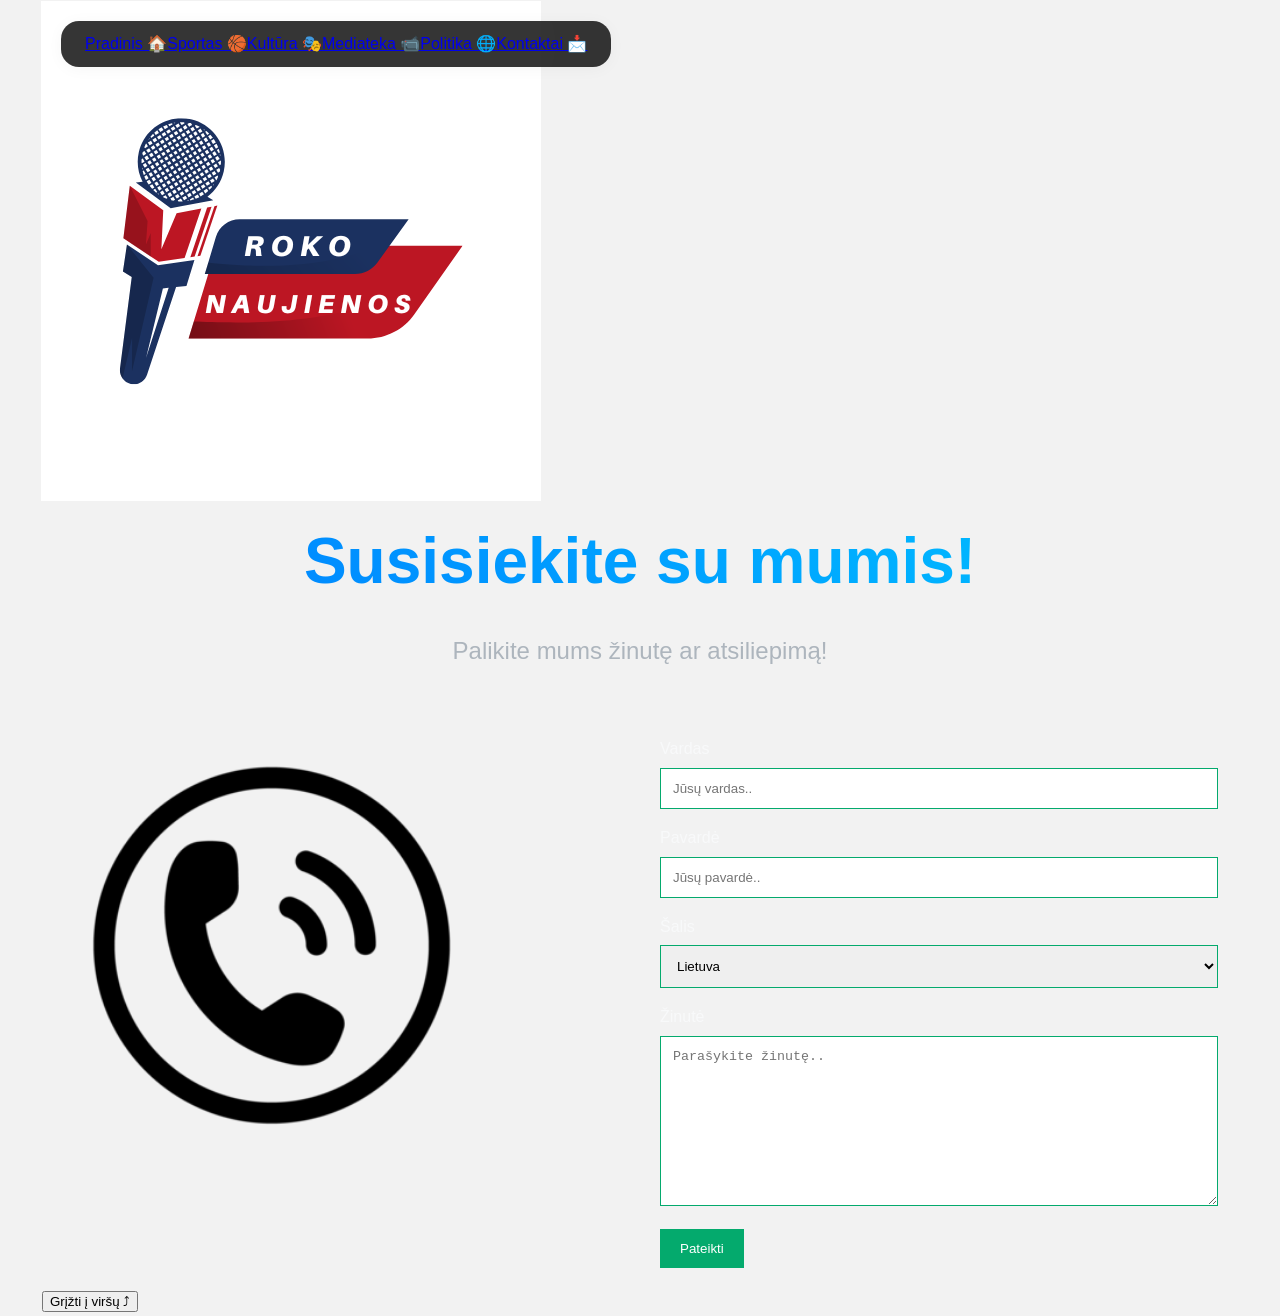
<file: Kontaktai.html>
<!DOCTYPE html>
<html lang="en">
<head>
<meta charset="utf-8">
<meta name="viewport" content="width=device-width, initial-scale=1.0">
<meta name="description" content="">
<meta name="keywords" content="">
<meta name="author" content="">
<link rel="stylesheet" href="apie.css">
<link rel="stylesheet" href="style.css">
<title>Kontaktai - Roko naujienos</title>
</head>

<body class="container">

  <div class="topnavbar">
      <div class="logo-container">
          <a href="index.html">
              <img class="logo" src="6.png" alt="Roko naujienos logotipas">
          </a>
      </div>
      <nav class="navukai">
          <a href="index.html">Pradinis &#x1F3E0;</a>
          <a href="Sportas.html">Sportas &#127936;</a>
          <a href="Kultura.html">Kultūra &#x1F3AD;</a>
          <a href="Mediateka.html">Mediateka &#x1F4F9;</a>
          <a href="Politika.html">Politika &#x1F310;</a>
          <a class="active" href="Kontaktai.html">Kontaktai &#x1F4E9;</a>
      </nav>
  </div>

    <div class="container">
        <div style="text-align:center">
          <h1>Susisiekite su mumis!</h1>
          <h2>Palikite mums žinutę ar atsiliepimą!</h2>
        </div>
        <div class="row">
          <div class="column">
            <img src="2.png" style="width:75%;" alt="Susisiekimo paveikslėlis">
          </div>
          <div class="column">
            <form action="/action_page.php">
              <label for="fname">Vardas</label>
              <input type="text" id="fname" name="firstname" placeholder="Jūsų vardas.." required>
              
              <label for="lname">Pavardė</label>
              <input type="text" id="lname" name="lastname" placeholder="Jūsų pavardė.." required>
              
              <label for="country">Šalis</label>
              <select id="country" name="country">
                <option value="lietuva">Lietuva</option>
                <option value="latvija">Latvija</option>
                <option value="estija">Estija</option>
              </select>
              
              <label for="subject">Žinutė</label>
              <textarea id="subject" name="subject" placeholder="Parašykite žinutę.." style="height:170px;" required></textarea>
              
              <input type="submit" value="Pateikti">
            </form>
          </div>
        </div>
        
        <button onclick="scrollToTop()" 
                id="topBtn" 
                class="scroll-top-btn">
                Grįžti į viršų &#10548;
        </button>
    </div>

</body>
</html>
</file>
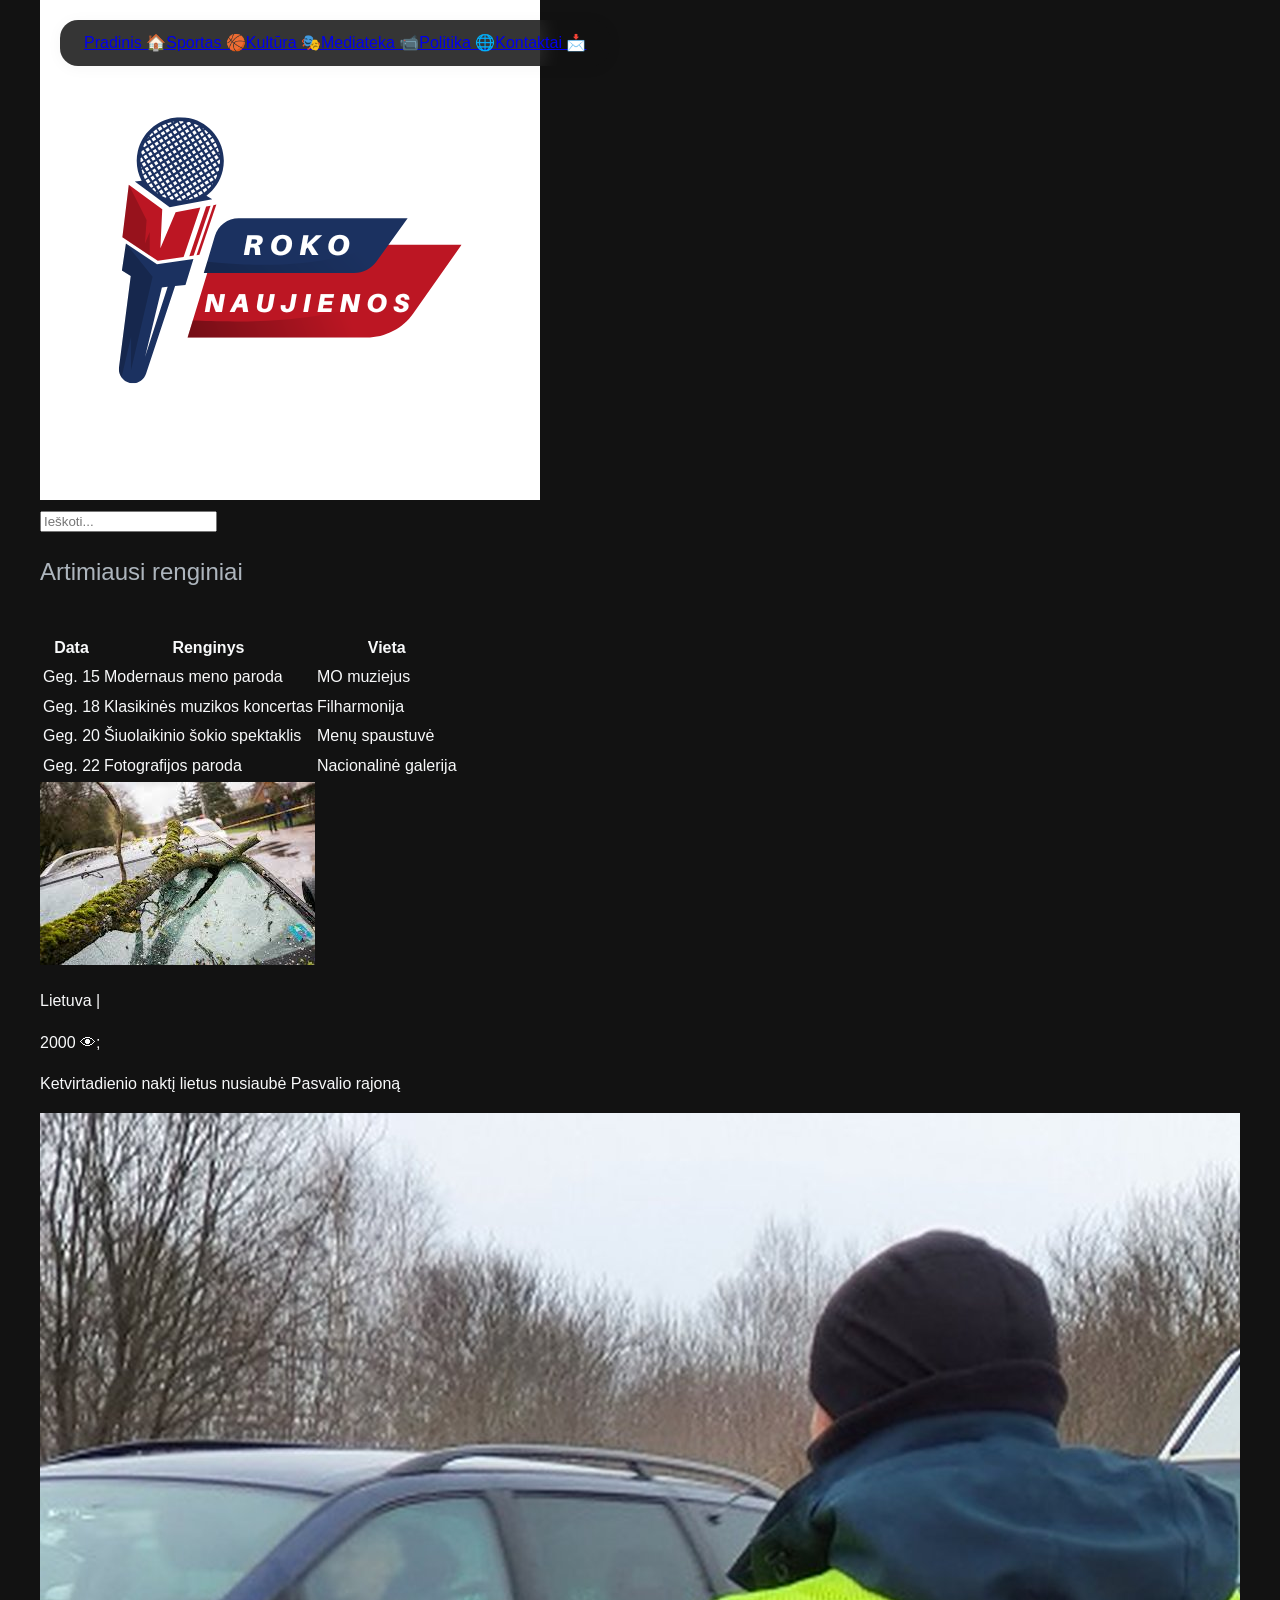
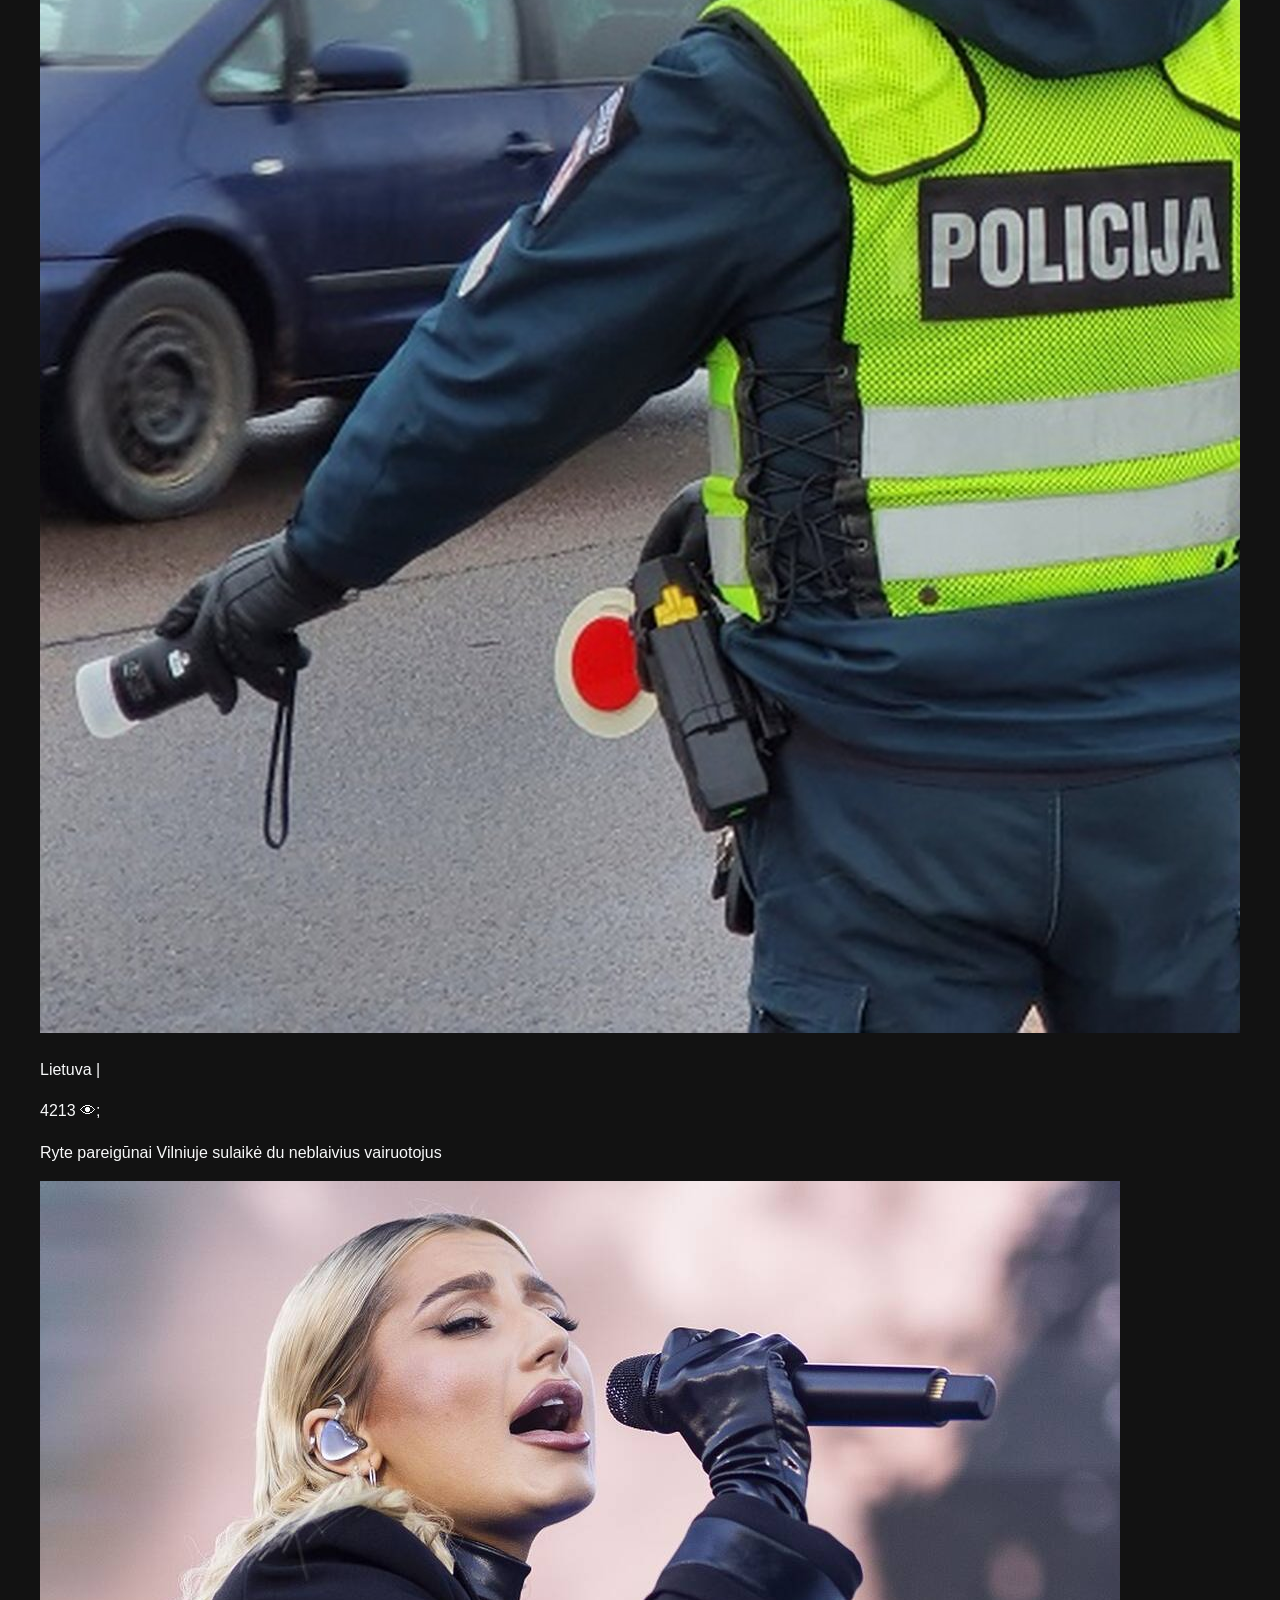
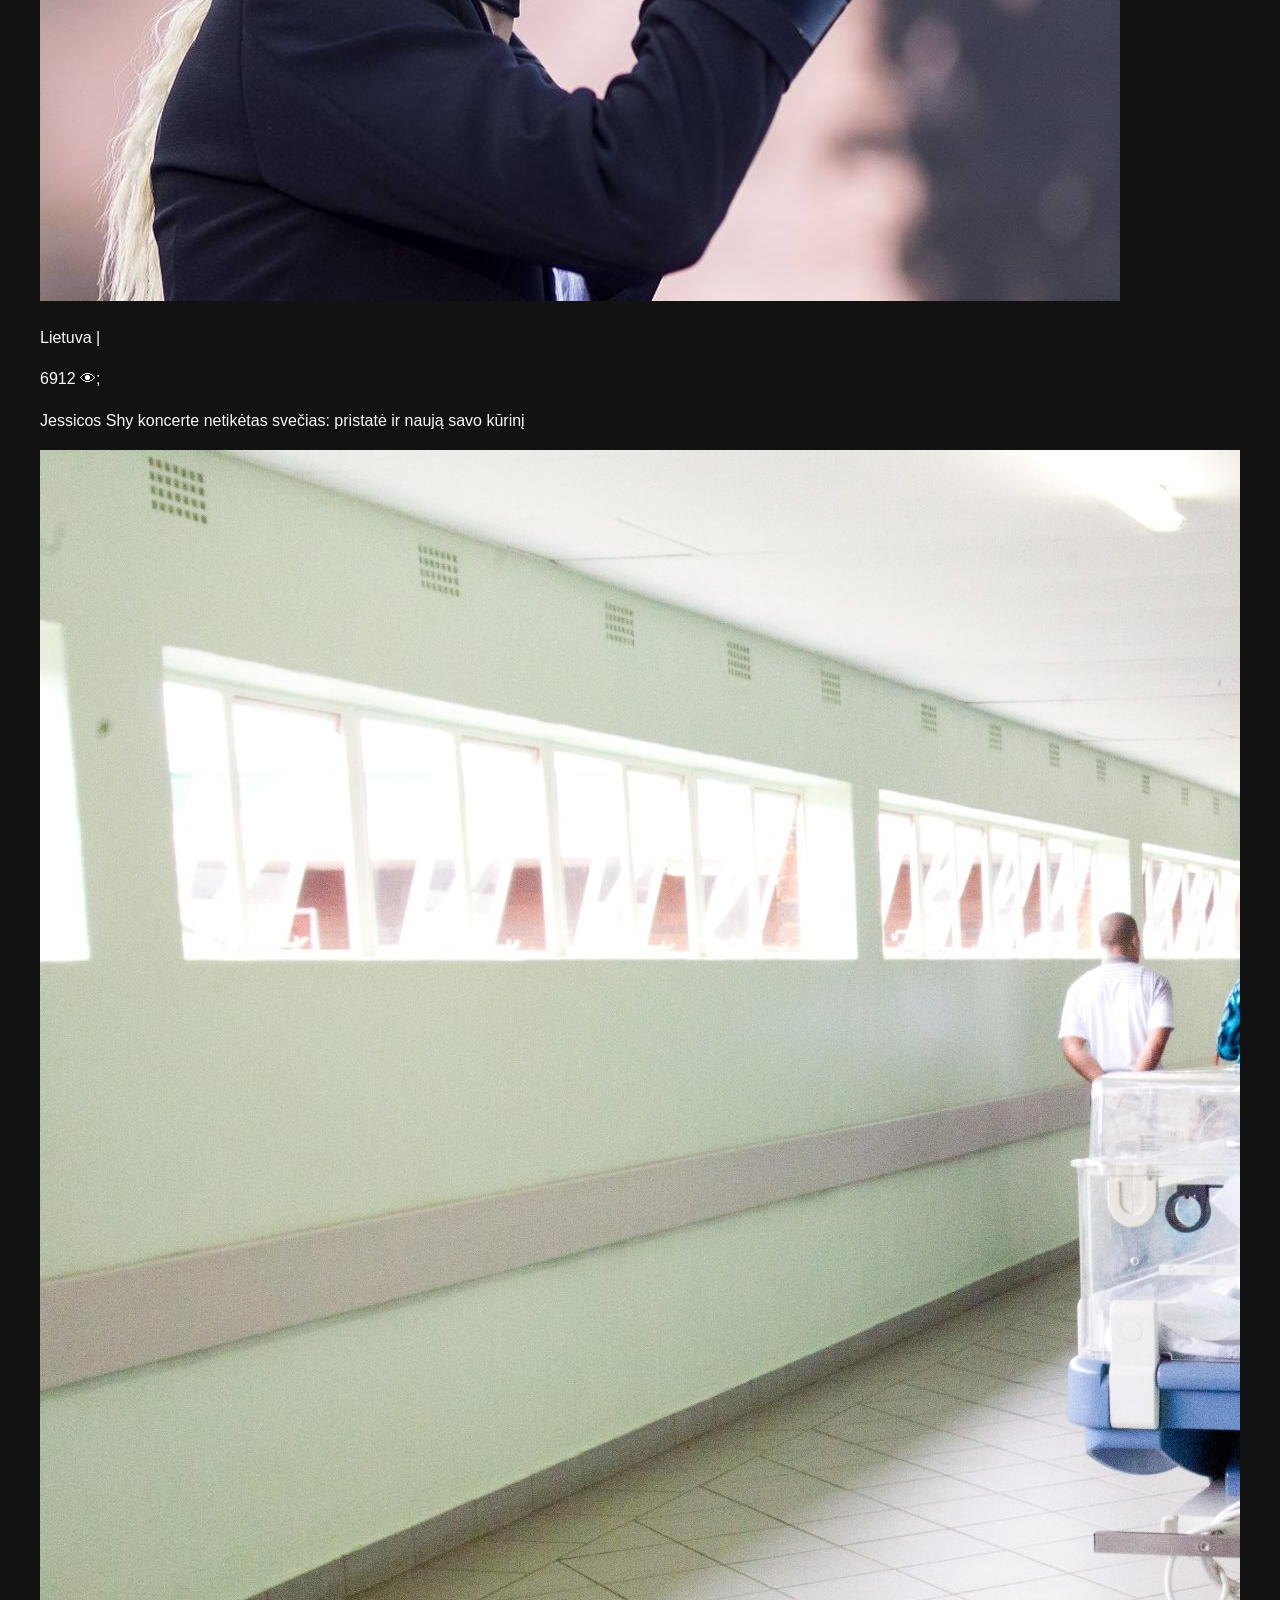
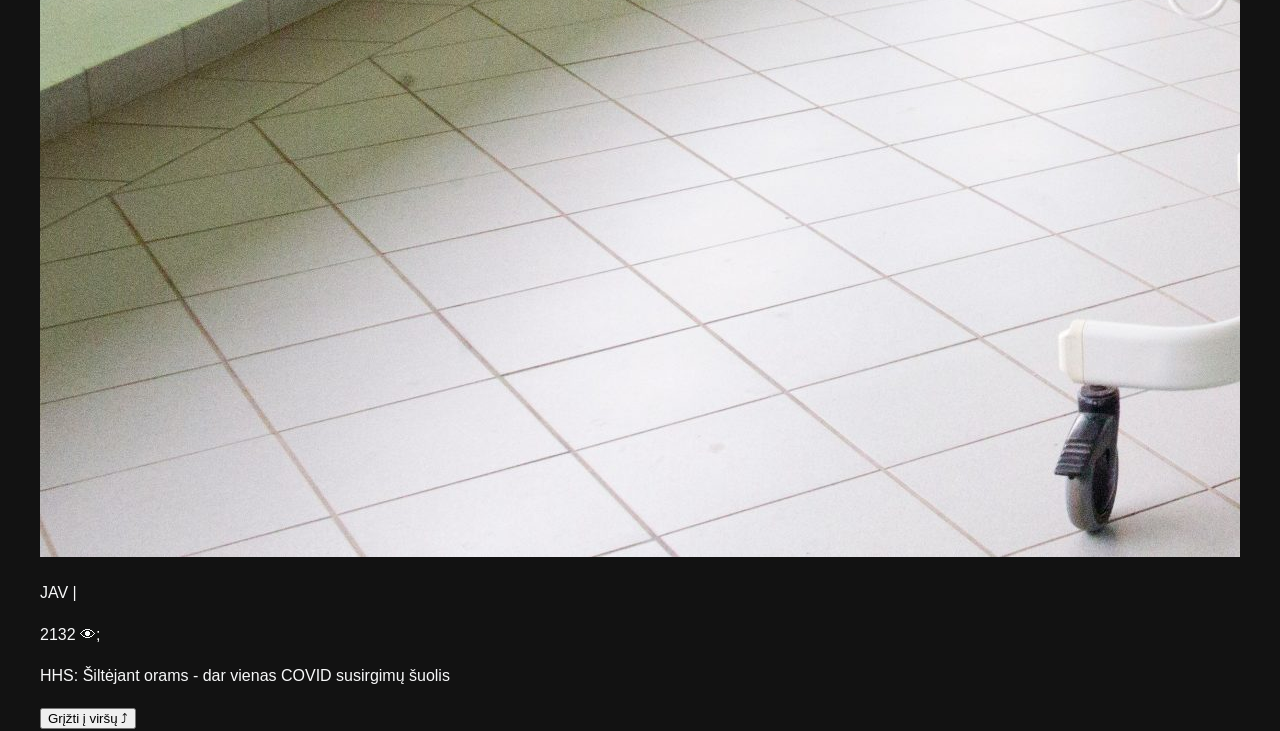
<file: Kultura.html>
<!DOCTYPE html>
<html lang="en">
<head>
<meta charset="utf-8">
<meta name="viewport" content="width=device-width, initial-scale=1.0, maximum-scale=1.0, user-scalable=no">
<meta name="description" content="">
<meta name="keywords" content="">
<meta name="author" content="">
<link rel="stylesheet" href="style.css">
<title>Roko naujienos</title>
<script src="script.js"></script>
</head>

<body class="container">

    <div class="topnavbar">
        <div class="logo-container">
            <a href="index.html">
                <img class="logo" src="6.png" alt="Roko naujienos logotipas">
            </a>
        </div>
        <nav class="navukai">
            <a href="index.html">Pradinis &#x1F3E0;</a>
            <a href="Sportas.html">Sportas &#127936;</a>
            <a class="active" href="Kultura.html">Kultūra &#x1F3AD;</a>
            <a href="Mediateka.html">Mediateka &#x1F4F9;</a>
            <a href="Politika.html">Politika &#x1F310;</a>
            <a href="Kontaktai.html">Kontaktai &#x1F4E9;</a>
        </nav>
        <div class="search-container">
            <input type="text" 
                   id="search-input" 
                   placeholder="Ieškoti..."
                   onkeyup="searchNews()">
        </div>
    </div>

    <div class="renginiai-container">
        <h2>Artimiausi renginiai</h2>
        <table class="renginiai-table">
            <thead>
                <tr>
                    <th>Data</th>
                    <th>Renginys</th>
                    <th>Vieta</th>
                </tr>
            </thead>
            <tbody>
                <tr>
                    <td>Geg. 15</td>
                    <td>Modernaus meno paroda</td>
                    <td>MO muziejus</td>
                </tr>
                <tr>
                    <td>Geg. 18</td>
                    <td>Klasikinės muzikos koncertas</td>
                    <td>Filharmonija</td>
                </tr>
                <tr>
                    <td>Geg. 20</td>
                    <td>Šiuolaikinio šokio spektaklis</td>
                    <td>Menų spaustuvė</td>
                </tr>
                <tr>
                    <td>Geg. 22</td>
                    <td>Fotografijos paroda</td>
                    <td>Nacionalinė galerija</td>
                </tr>
            </tbody>
        </table>
    </div>

    <div class="zinios-lietus">
        <div class="column">
            <img class="zinios-lietus1" src="download.jpg" onclick="location.href='lietus.html'" alt="Lietus Pasvalyje">
            <p class="ziniu-prierasas">Lietuva |</p>
            <p class="ziniu-perziuros">2000 &#128065;;</p>
            <p class="ziniu-tekstas" onclick="location.href='lietus.html'">
                Ketvirtadienio naktį lietus nusiaubė Pasvalio rajoną
            </p>
        </div>
    </div>

    <div class="zinios-policija">
        <div class="column">
            <img class="zinios-policija1" src="1.jpg" alt="Policija sulaikė vairuotojus">
            <p class="ziniu-prierasas">Lietuva |</p>
            <p class="ziniu-perziuros">4213 &#128065;;</p>
            <p class="ziniu-tekstas">Ryte pareigūnai Vilniuje sulaikė du neblaivius vairuotojus</p>
        </div>
    </div>

    <div class="zinios-koncertas">
        <div class="column">
            <img class="zinios-koncertas1" src="4.jpg" alt="Jessica Shy koncerte">
            <p class="ziniu-prierasas">Lietuva |</p>
            <p class="ziniu-perziuros">6912 &#128065;;</p>
            <p class="ziniu-tekstas">Jessicos Shy koncerte netikėtas svečias: pristatė ir naują savo kūrinį</p>
        </div>
    </div>

    <div class="zinios-medicina">
        <div class="column">
            <img class="zinios-medicina1" src="5.jpg" alt="COVID situacija JAV">
            <p class="ziniu-prierasas">JAV |</p>
            <p class="ziniu-perziuros">2132 &#128065;;</p>
            <p class="ziniu-tekstas">HHS: Šiltėjant orams - dar vienas COVID susirgimų šuolis</p>
        </div>
    </div>
    
    <button onclick="scrollToTop()" 
            id="topBtn" 
            class="scroll-top-btn">
            Grįžti į viršų &#10548;
    </button>

</body>
</html>
</file>
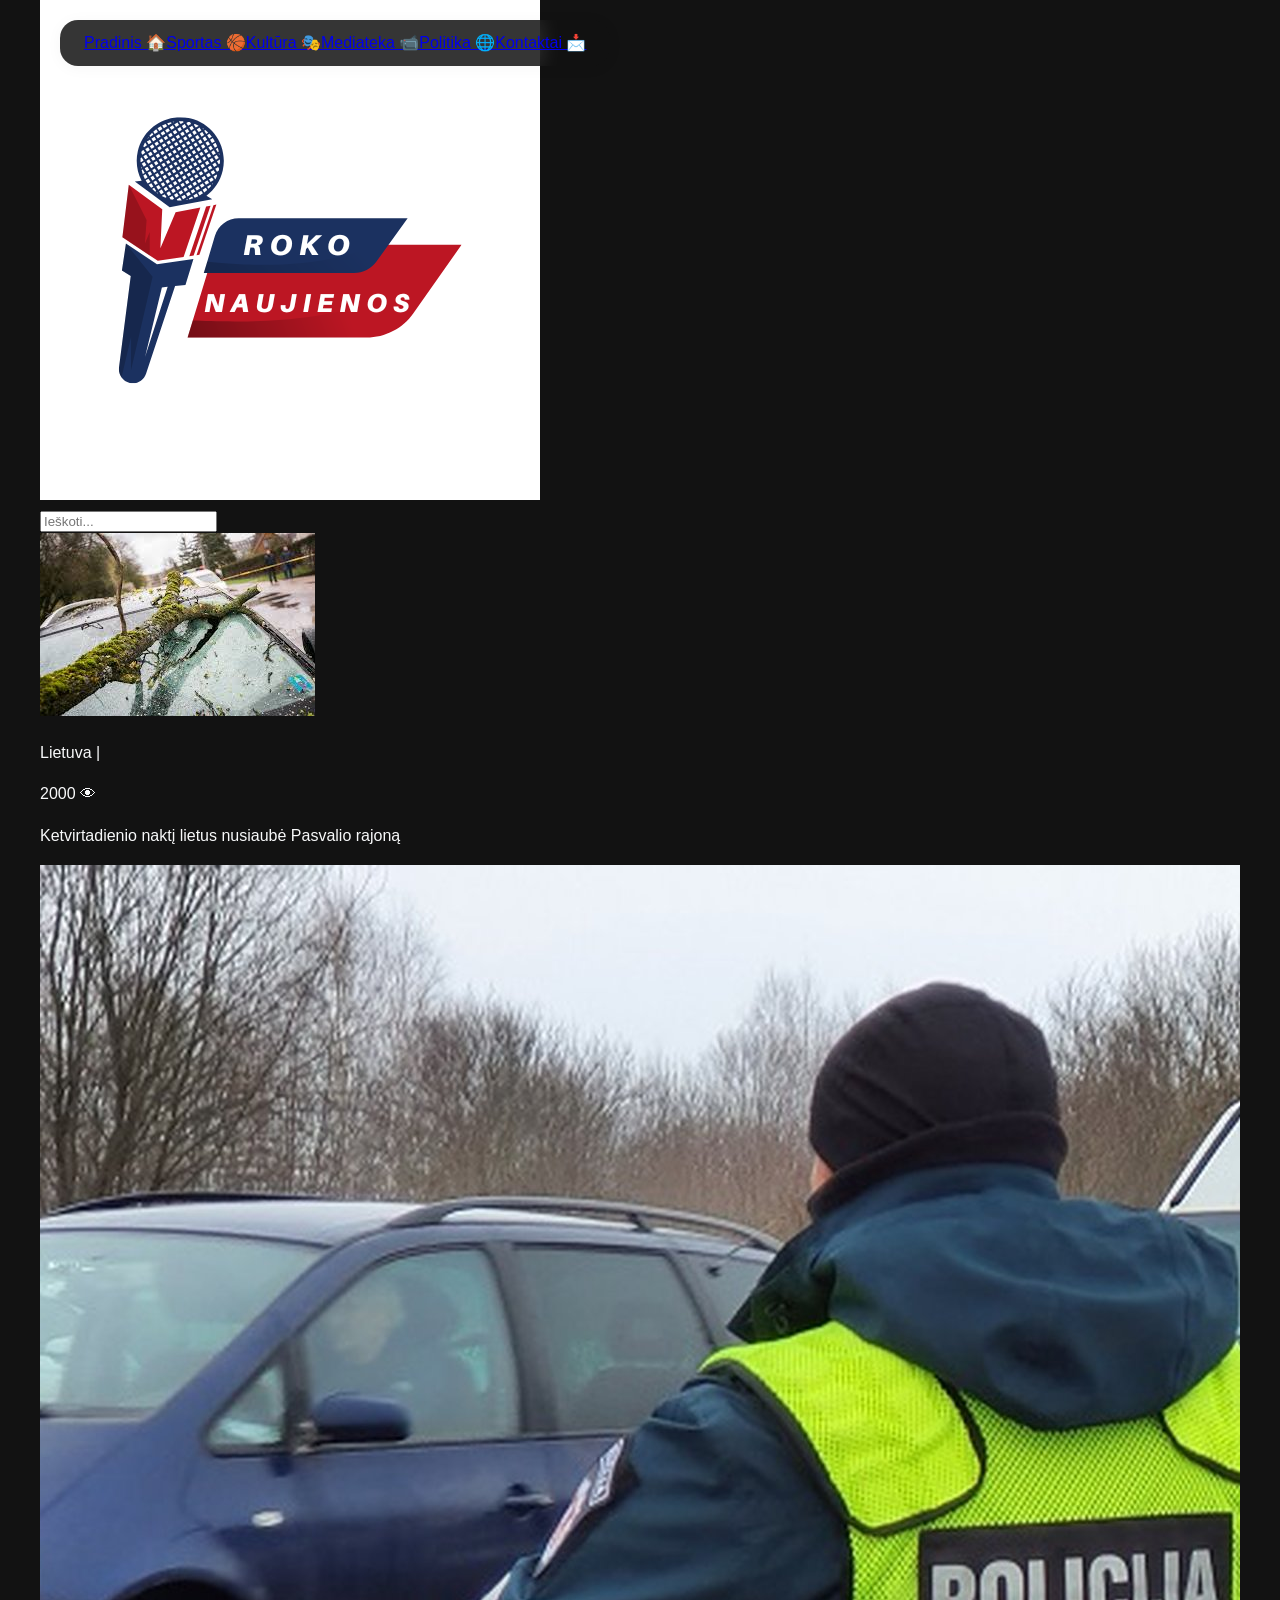
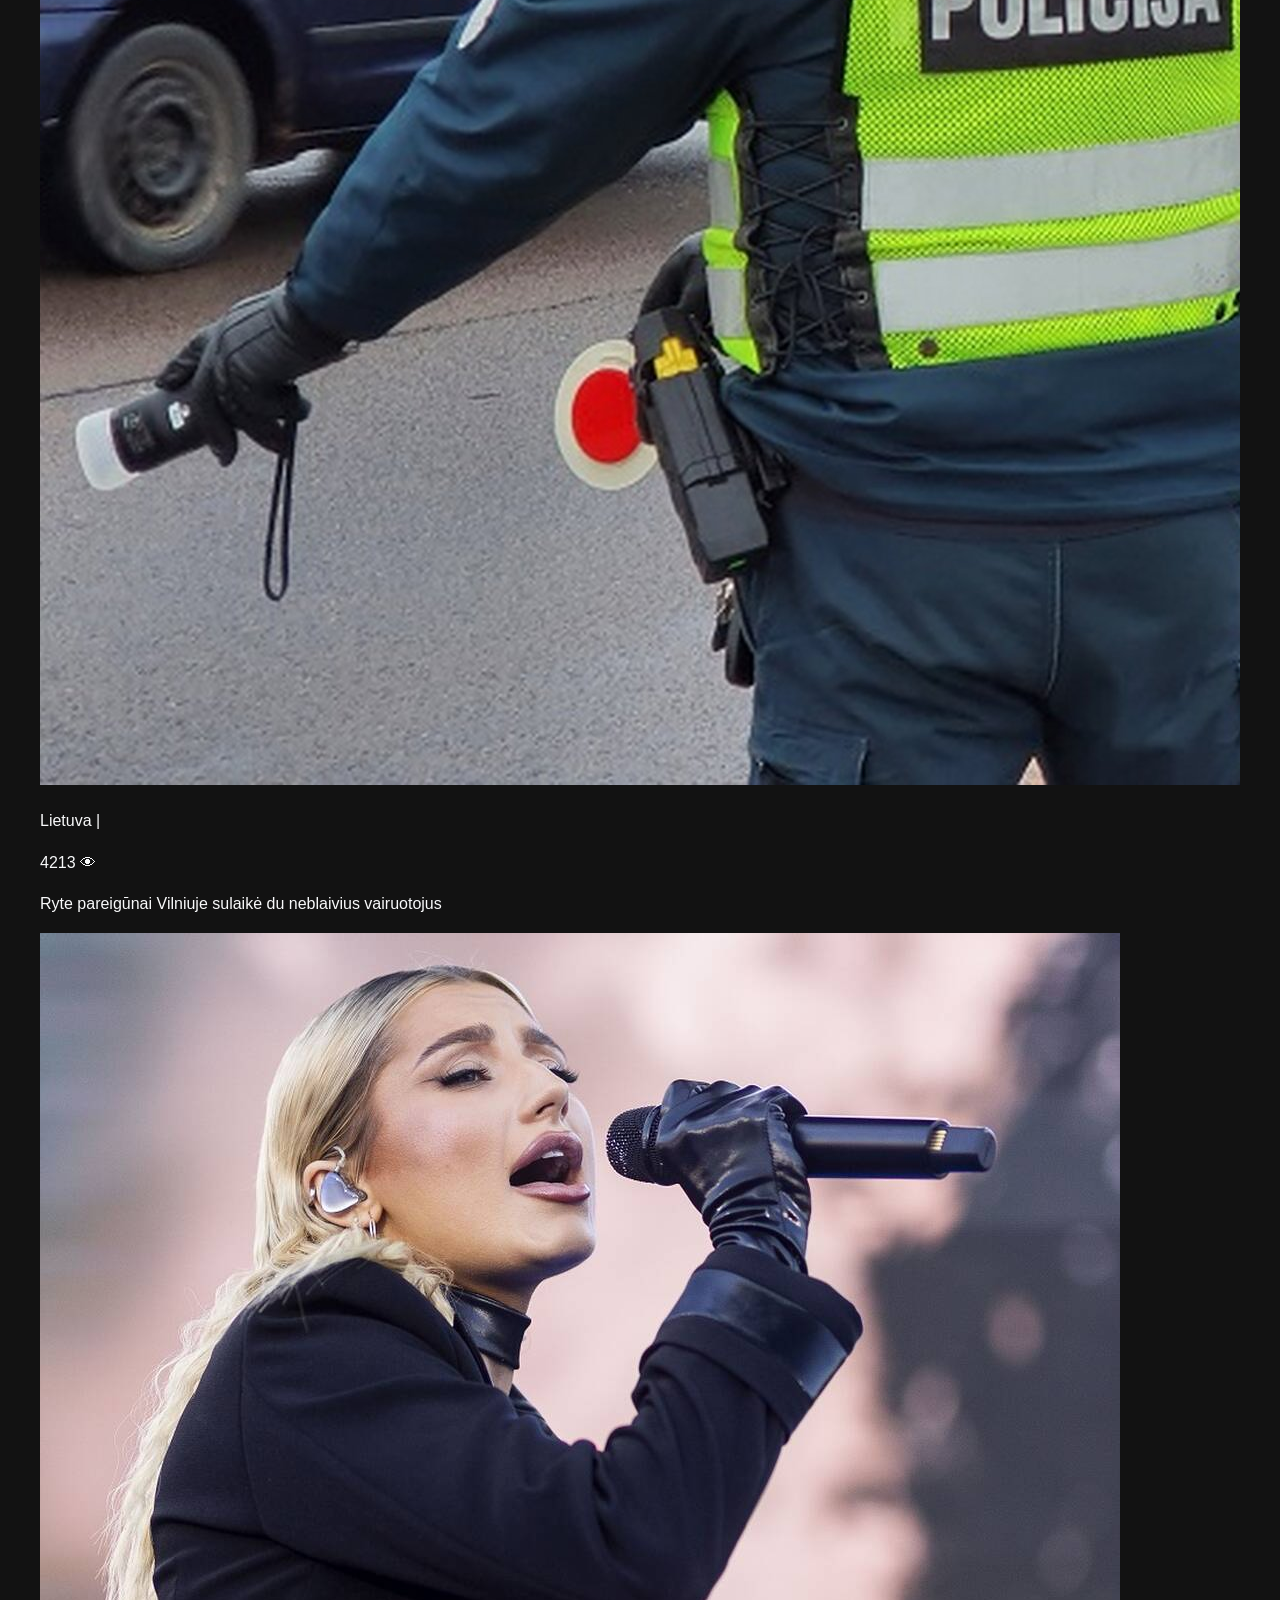
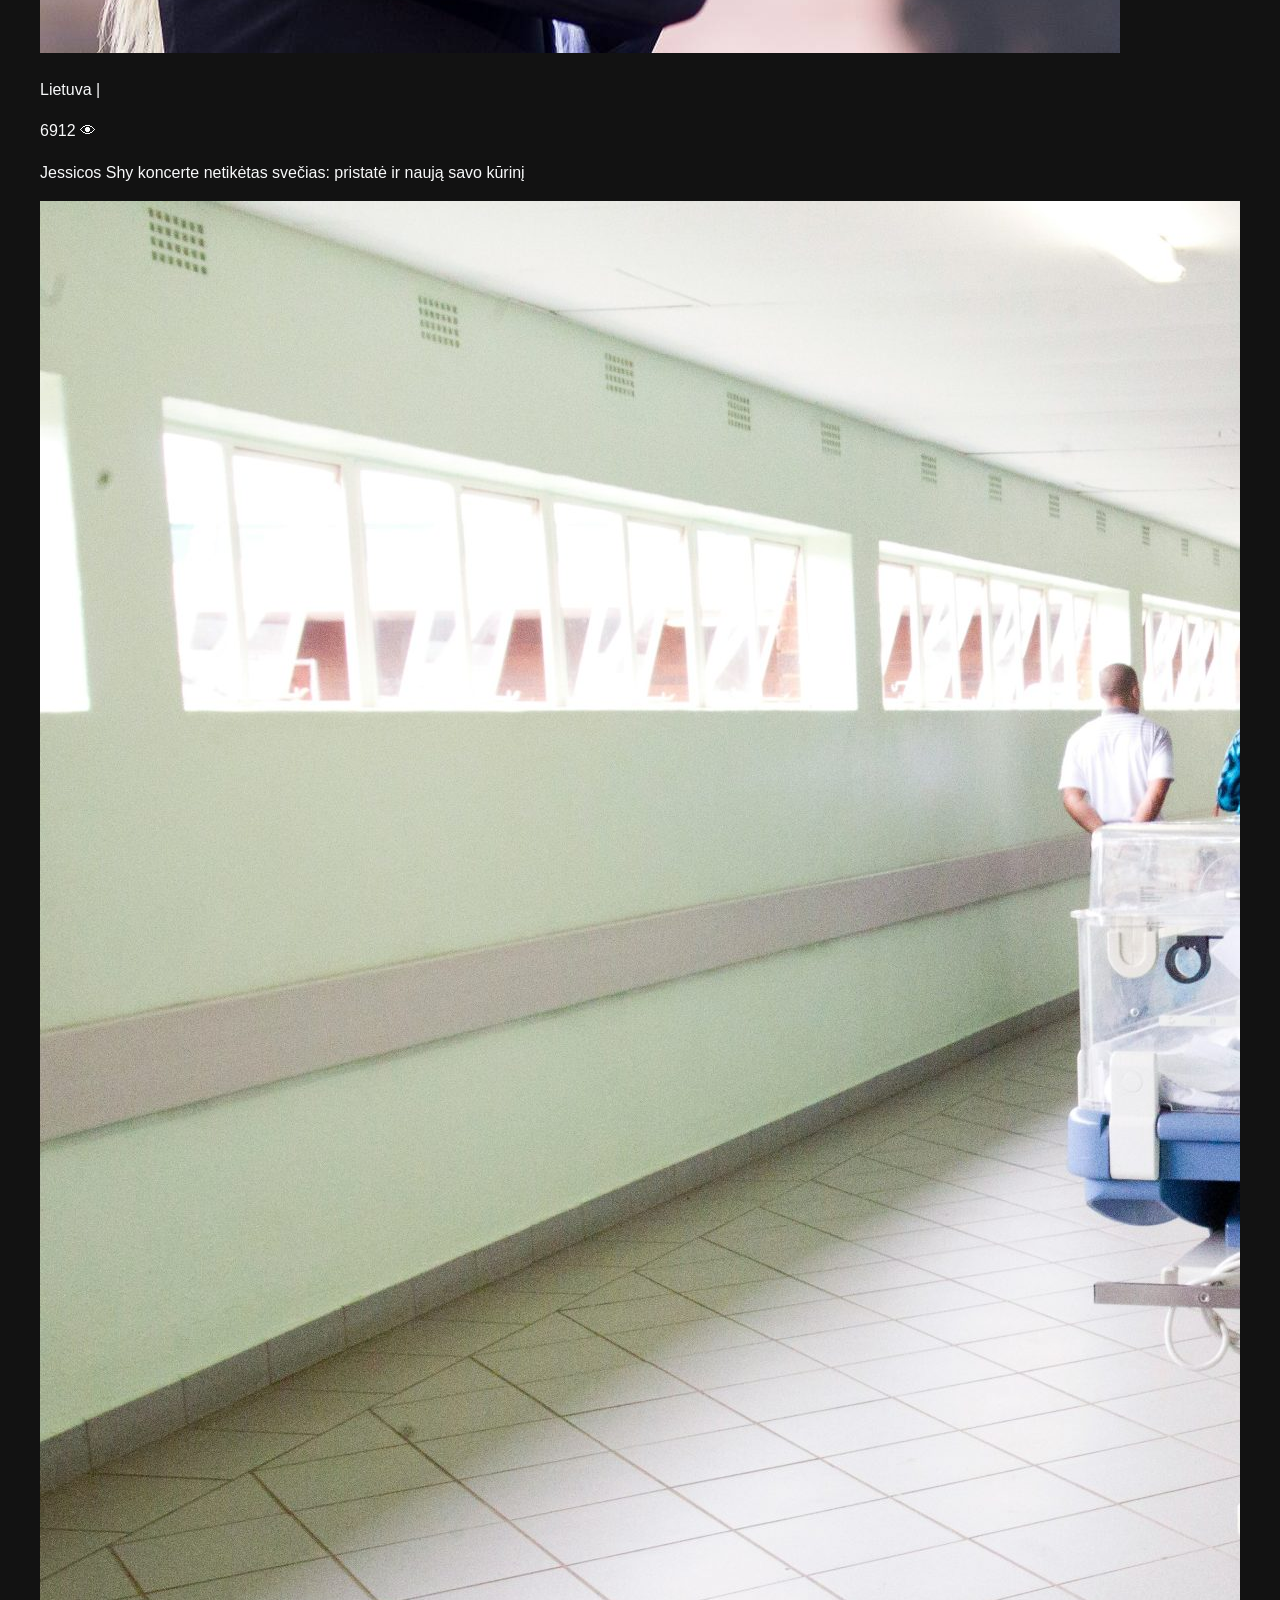
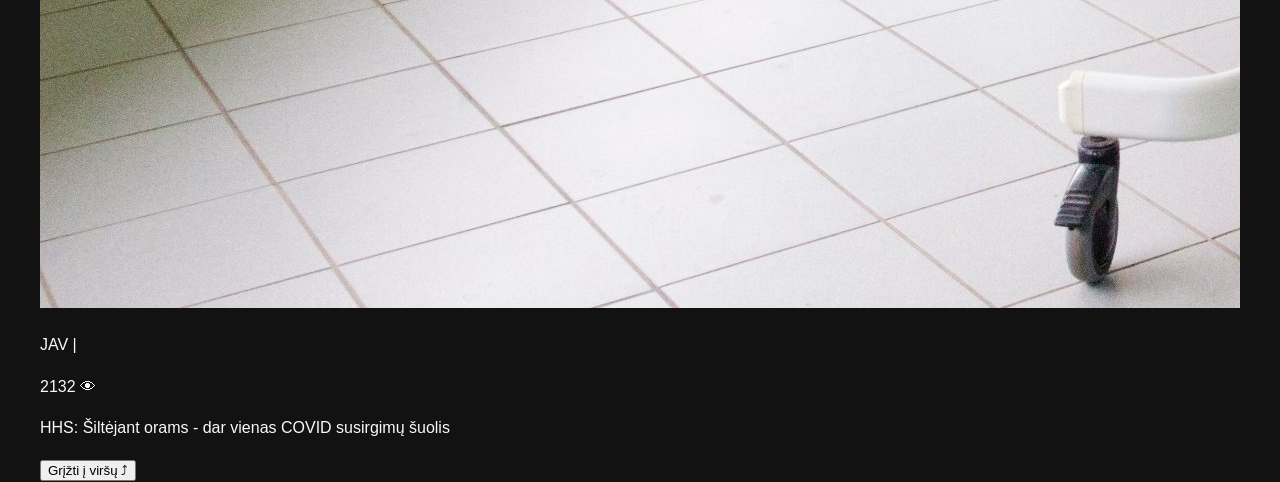
<file: Mediateka.html>
<!DOCTYPE html>
<html lang="en">
<head>
    <meta charset="utf-8">
    <meta name="viewport" content="width=device-width, initial-scale=1.0, maximum-scale=1.0, user-scalable=no">
    <meta name="description" content="">
    <meta name="keywords" content="">
    <meta name="author" content="">
    <link rel="stylesheet" href="style.css">
    <title>Roko naujienos</title>
    <script src="script.js"></script>
</head>

<body class="container">

    <div class="topnavbar">
        <div class="logo-container">
            <a href="index.html">
                <img class="logo" src="6.png" alt="Roko naujienos logotipas">
            </a>
        </div>
        <nav class="navukai">
            <a href="index.html">Pradinis &#x1F3E0;</a>
            <a href="Sportas.html">Sportas &#127936;</a>
            <a href="Kultura.html">Kultūra &#x1F3AD;</a>
            <a class="active" href="Mediateka.html">Mediateka &#x1F4F9;</a>
            <a href="Politika.html">Politika &#x1F310;</a>
            <a href="Kontaktai.html">Kontaktai &#x1F4E9;</a>
        </nav>
        <div class="search-container">
            <input type="text" id="search-input" placeholder="Ieškoti..." onkeyup="searchNews()">
        </div>
    </div>

    <!-- Gridai -->
    <div class="zinios-lietus">
        <div class="column">
            <img class="zinios-lietus1" src="download.jpg" onclick="location.href='lietus.html'" alt="Lietus Pasvalyje">
            <p class="ziniu-prierasas">Lietuva |</p>
            <p class="ziniu-perziuros">2000 &#128065;</p>
            <p class="ziniu-tekstas" onclick="location.href='lietus.html'">
                Ketvirtadienio naktį lietus nusiaubė Pasvalio rajoną
            </p>
        </div>
    </div>

    <div class="zinios-policija">
        <div class="column">
            <img class="zinios-policija1" src="1.jpg" alt="Policija sulaikė vairuotojus">
            <p class="ziniu-prierasas">Lietuva |</p>
            <p class="ziniu-perziuros">4213 &#128065;</p>
            <p class="ziniu-tekstas">Ryte pareigūnai Vilniuje sulaikė du neblaivius vairuotojus</p>
        </div>
    </div>

    <div class="zinios-koncertas">
        <div class="column">
            <img class="zinios-koncertas1" src="4.jpg" alt="Jessica Shy koncerte">
            <p class="ziniu-prierasas">Lietuva |</p>
            <p class="ziniu-perziuros">6912 &#128065;</p>
            <p class="ziniu-tekstas">Jessicos Shy koncerte netikėtas svečias: pristatė ir naują savo kūrinį</p>
        </div>
    </div>

    <div class="zinios-medicina">
        <div class="column">
            <img class="zinios-medicina1" src="5.jpg" alt="COVID situacija JAV">
            <p class="ziniu-prierasas">JAV |</p>
            <p class="ziniu-perziuros">2132 &#128065;</p>
            <p class="ziniu-tekstas">HHS: Šiltėjant orams - dar vienas COVID susirgimų šuolis</p>
        </div>
    </div>
    
    <button onclick="scrollToTop()" id="topBtn" class="scroll-top-btn">
        Grįžti į viršų &#10548;
    </button>

</body>
</html>
</file>
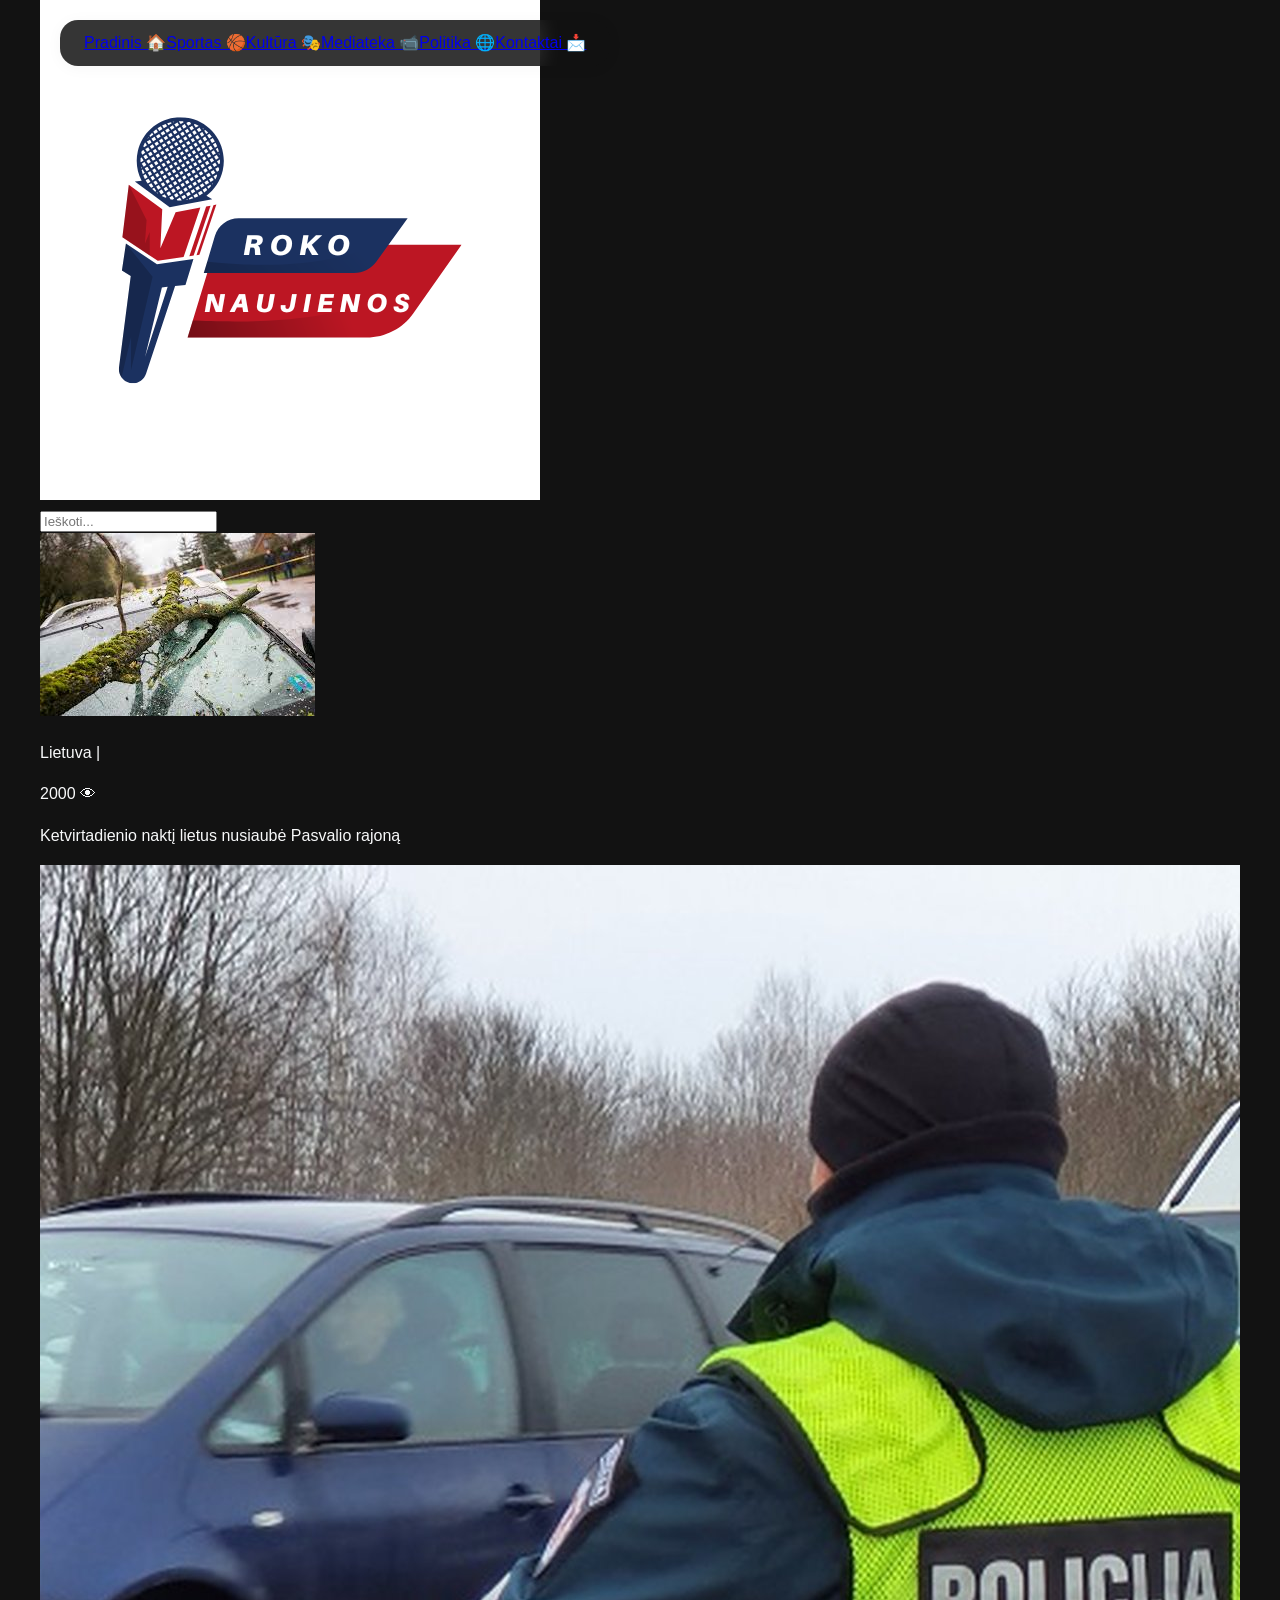
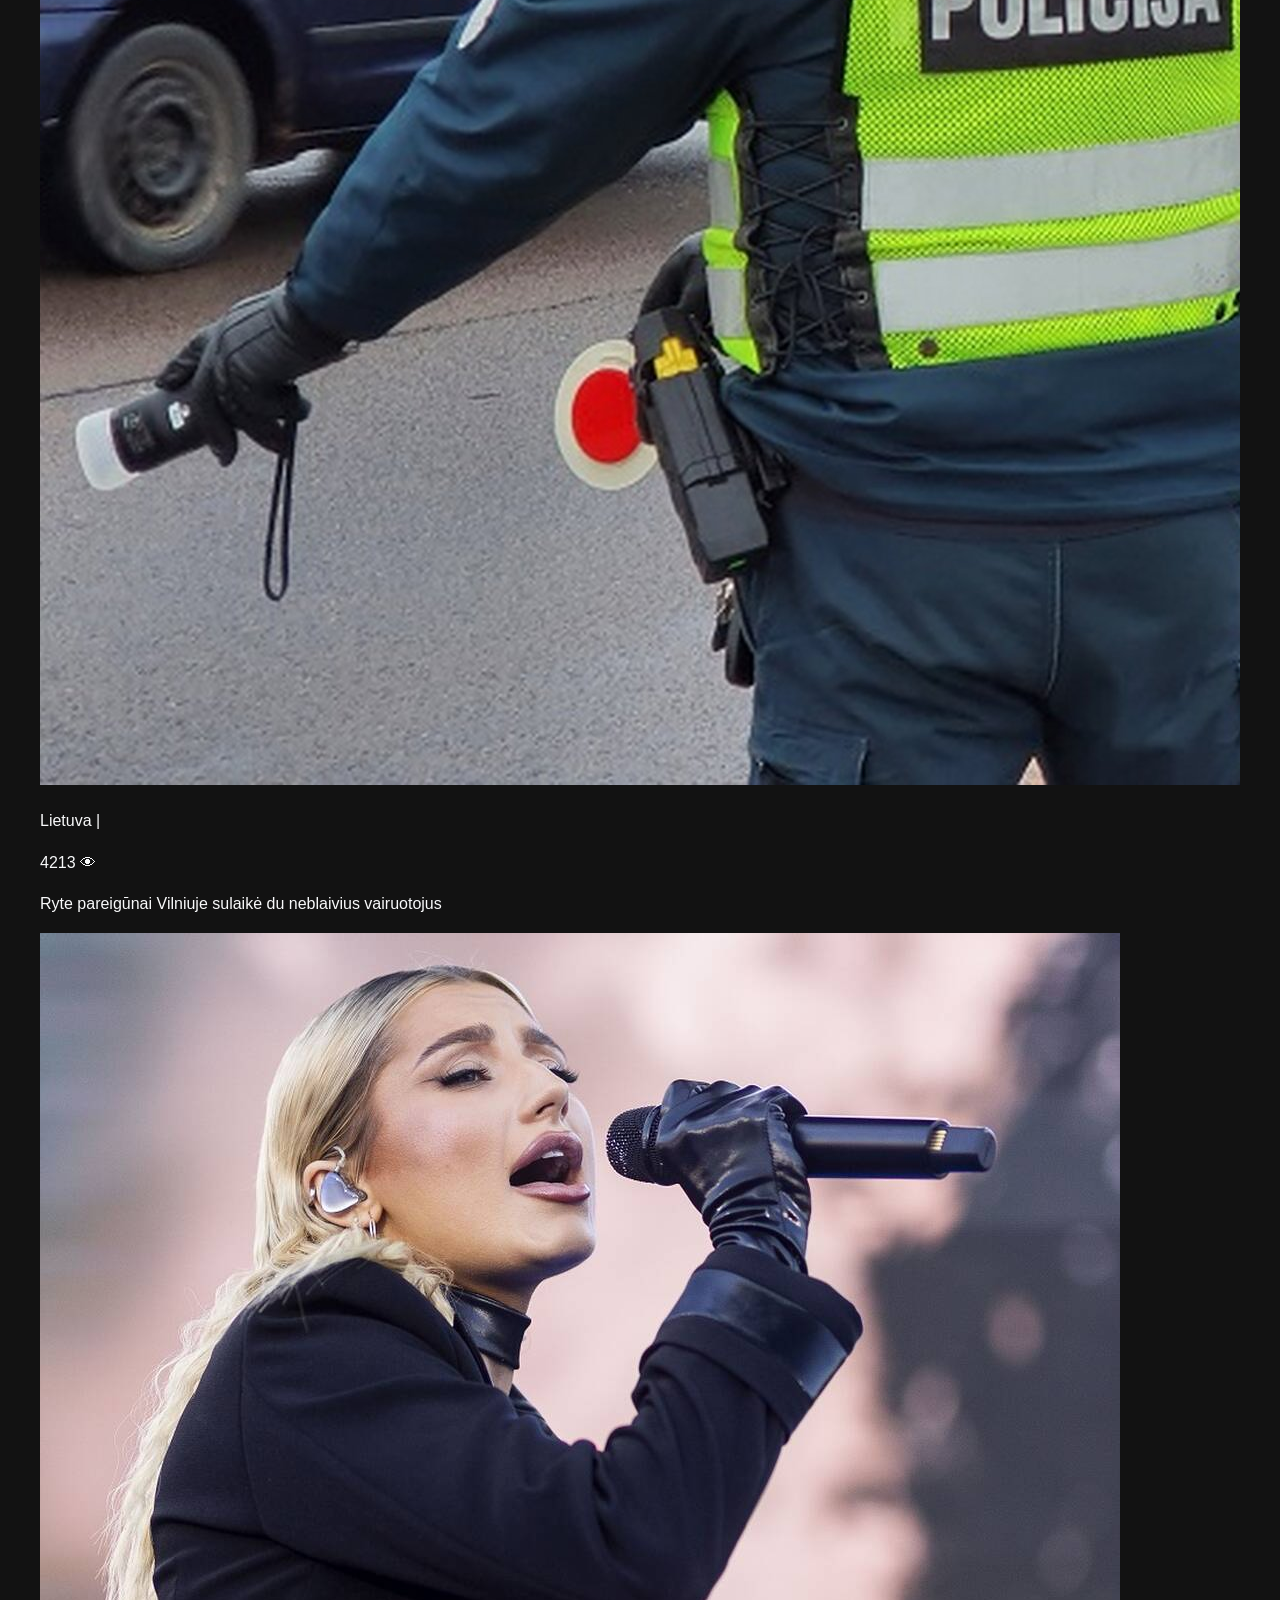
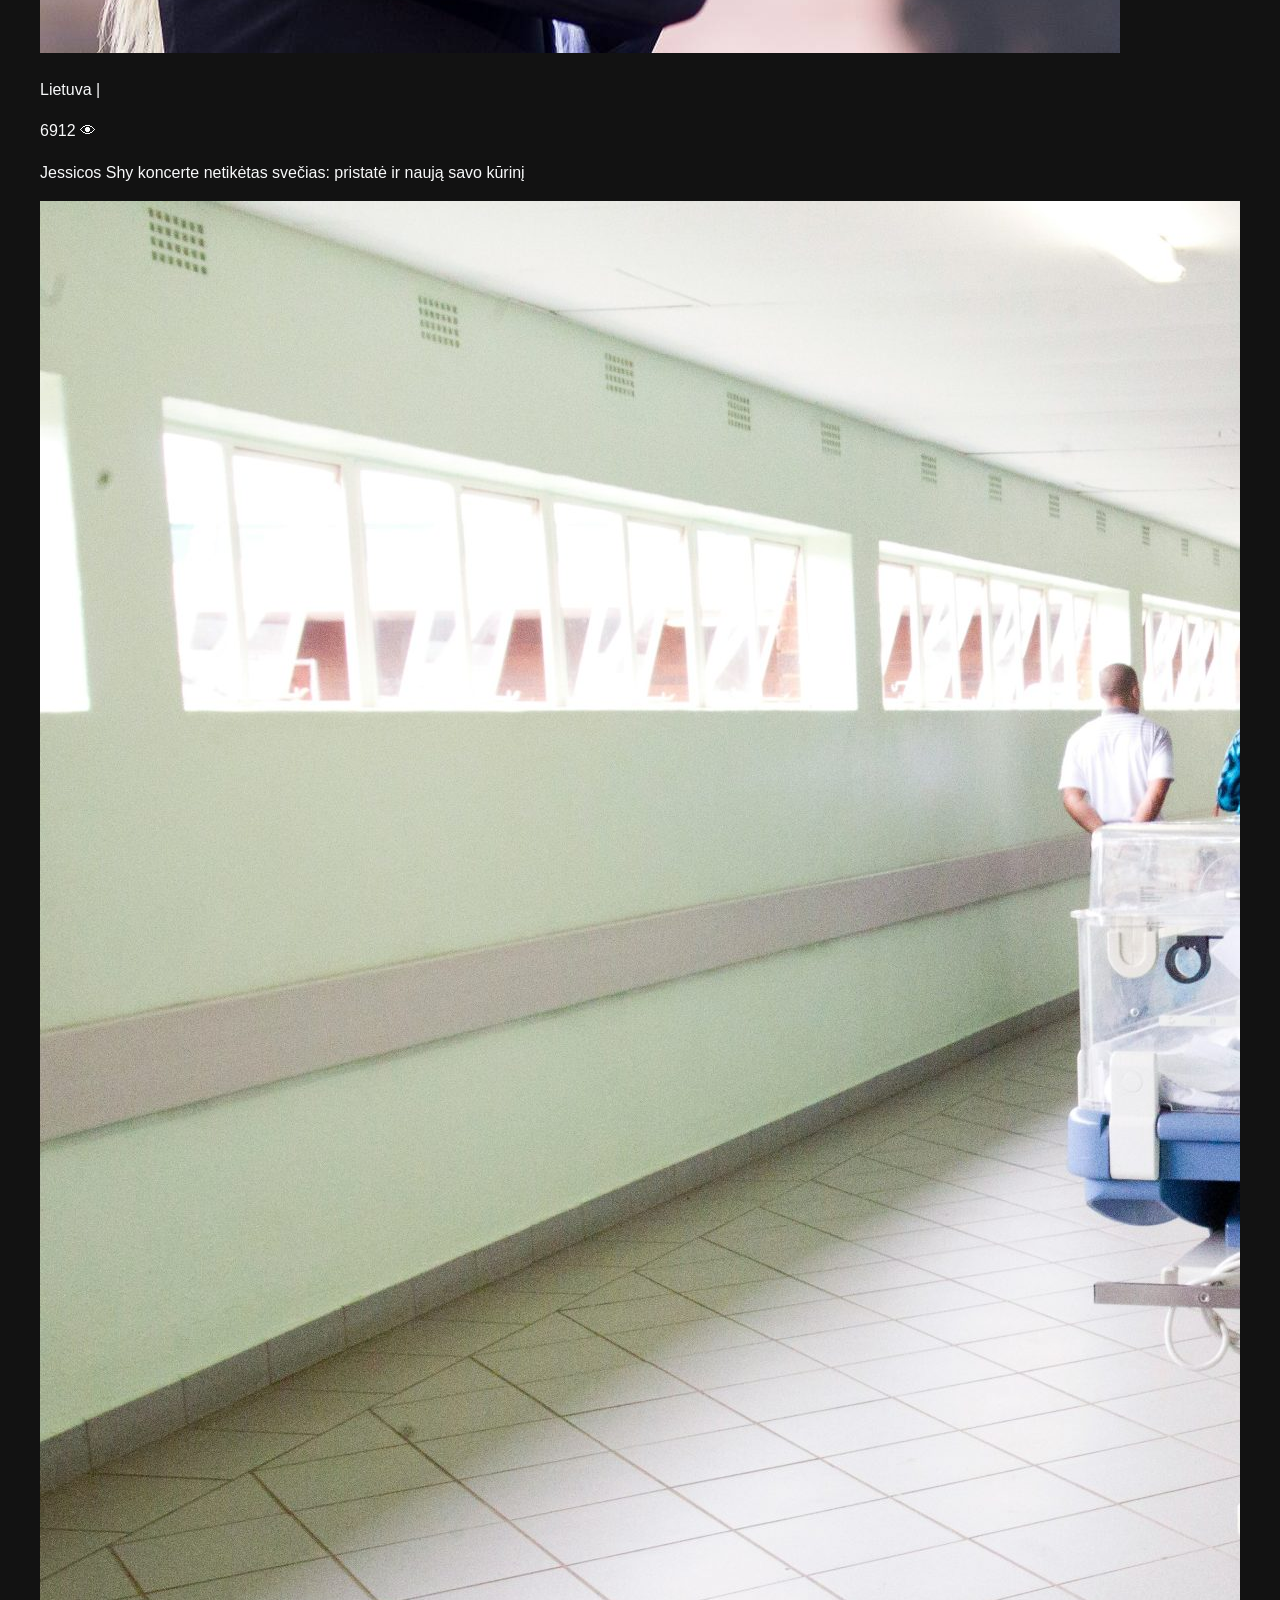
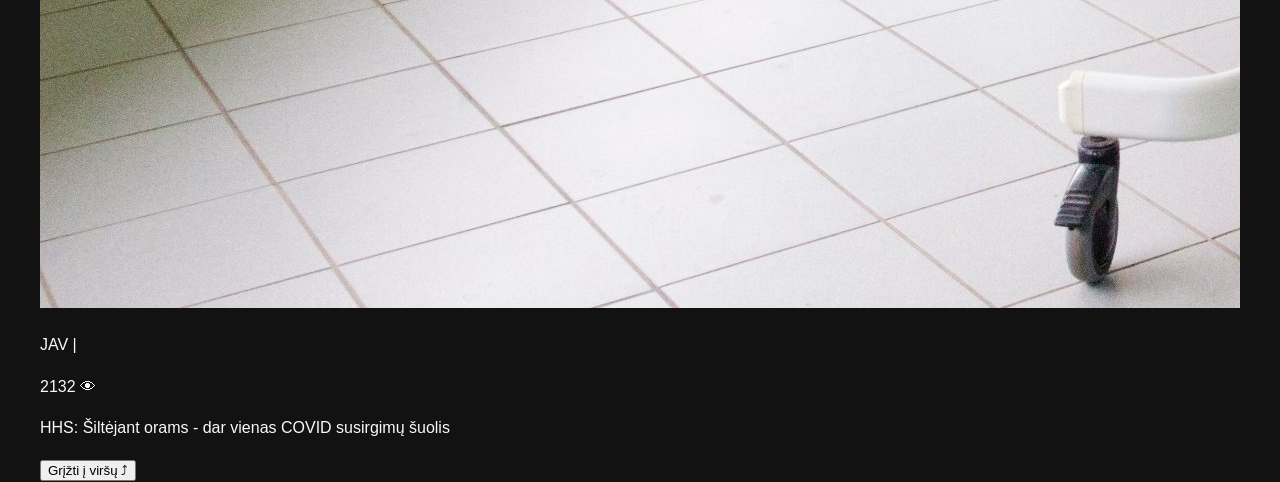
<file: Politika.html>
<!DOCTYPE html>
<html lang="en">
<head>
    <meta charset="utf-8">
    <meta name="viewport" content="width=device-width, initial-scale=1.0, maximum-scale=1.0, user-scalable=no">
    <meta name="description" content="">
    <meta name="keywords" content="">
    <meta name="author" content="">
    <link rel="stylesheet" href="style.css">
    <title>Roko naujienos</title>
    <script src="script.js"></script>
</head>

<body class="container">

    <div class="topnavbar">
        <div class="logo-container">
            <a href="index.html">
                <img class="logo" src="6.png" alt="Roko naujienos logotipas">
            </a>
        </div>
        <nav class="navukai">
            <a href="index.html">Pradinis &#x1F3E0;</a>
            <a href="Sportas.html">Sportas &#127936;</a>
            <a href="Kultura.html">Kultūra &#x1F3AD;</a>
            <a href="Mediateka.html">Mediateka &#x1F4F9;</a>
            <a class="active" href="Politika.html">Politika &#x1F310;</a>
            <a href="Kontaktai.html">Kontaktai &#x1F4E9;</a>
        </nav>
        <div class="search-container">
            <input type="text" id="search-input" placeholder="Ieškoti..." onkeyup="searchNews()">
        </div>
    </div>

    <!-- Gridai -->
    <div class="zinios-lietus">
        <div class="column">
            <img class="zinios-lietus1" src="download.jpg" onclick="location.href='lietus.html'" alt="Lietus Pasvalyje">
            <p class="ziniu-prierasas">Lietuva |</p>
            <p class="ziniu-perziuros">2000 &#128065;</p>
            <p class="ziniu-tekstas" onclick="location.href='lietus.html'">
                Ketvirtadienio naktį lietus nusiaubė Pasvalio rajoną
            </p>
        </div>
    </div>

    <div class="zinios-policija">
        <div class="column">
            <img class="zinios-policija1" src="1.jpg" alt="Policija sulaikė vairuotojus">
            <p class="ziniu-prierasas">Lietuva |</p>
            <p class="ziniu-perziuros">4213 &#128065;</p>
            <p class="ziniu-tekstas">Ryte pareigūnai Vilniuje sulaikė du neblaivius vairuotojus</p>
        </div>
    </div>

    <div class="zinios-koncertas">
        <div class="column">
            <img class="zinios-koncertas1" src="4.jpg" alt="Jessica Shy koncerte">
            <p class="ziniu-prierasas">Lietuva |</p>
            <p class="ziniu-perziuros">6912 &#128065;</p>
            <p class="ziniu-tekstas">Jessicos Shy koncerte netikėtas svečias: pristatė ir naują savo kūrinį</p>
        </div>
    </div>

    <div class="zinios-medicina">
        <div class="column">
            <img class="zinios-medicina1" src="5.jpg" alt="COVID situacija JAV">
            <p class="ziniu-prierasas">JAV |</p>
            <p class="ziniu-perziuros">2132 &#128065;</p>
            <p class="ziniu-tekstas">HHS: Šiltėjant orams - dar vienas COVID susirgimų šuolis</p>
        </div>
    </div>
    
    <button onclick="scrollToTop()" id="topBtn" class="scroll-top-btn">
        Grįžti į viršų &#10548;
    </button>

</body>
</html>
</file>
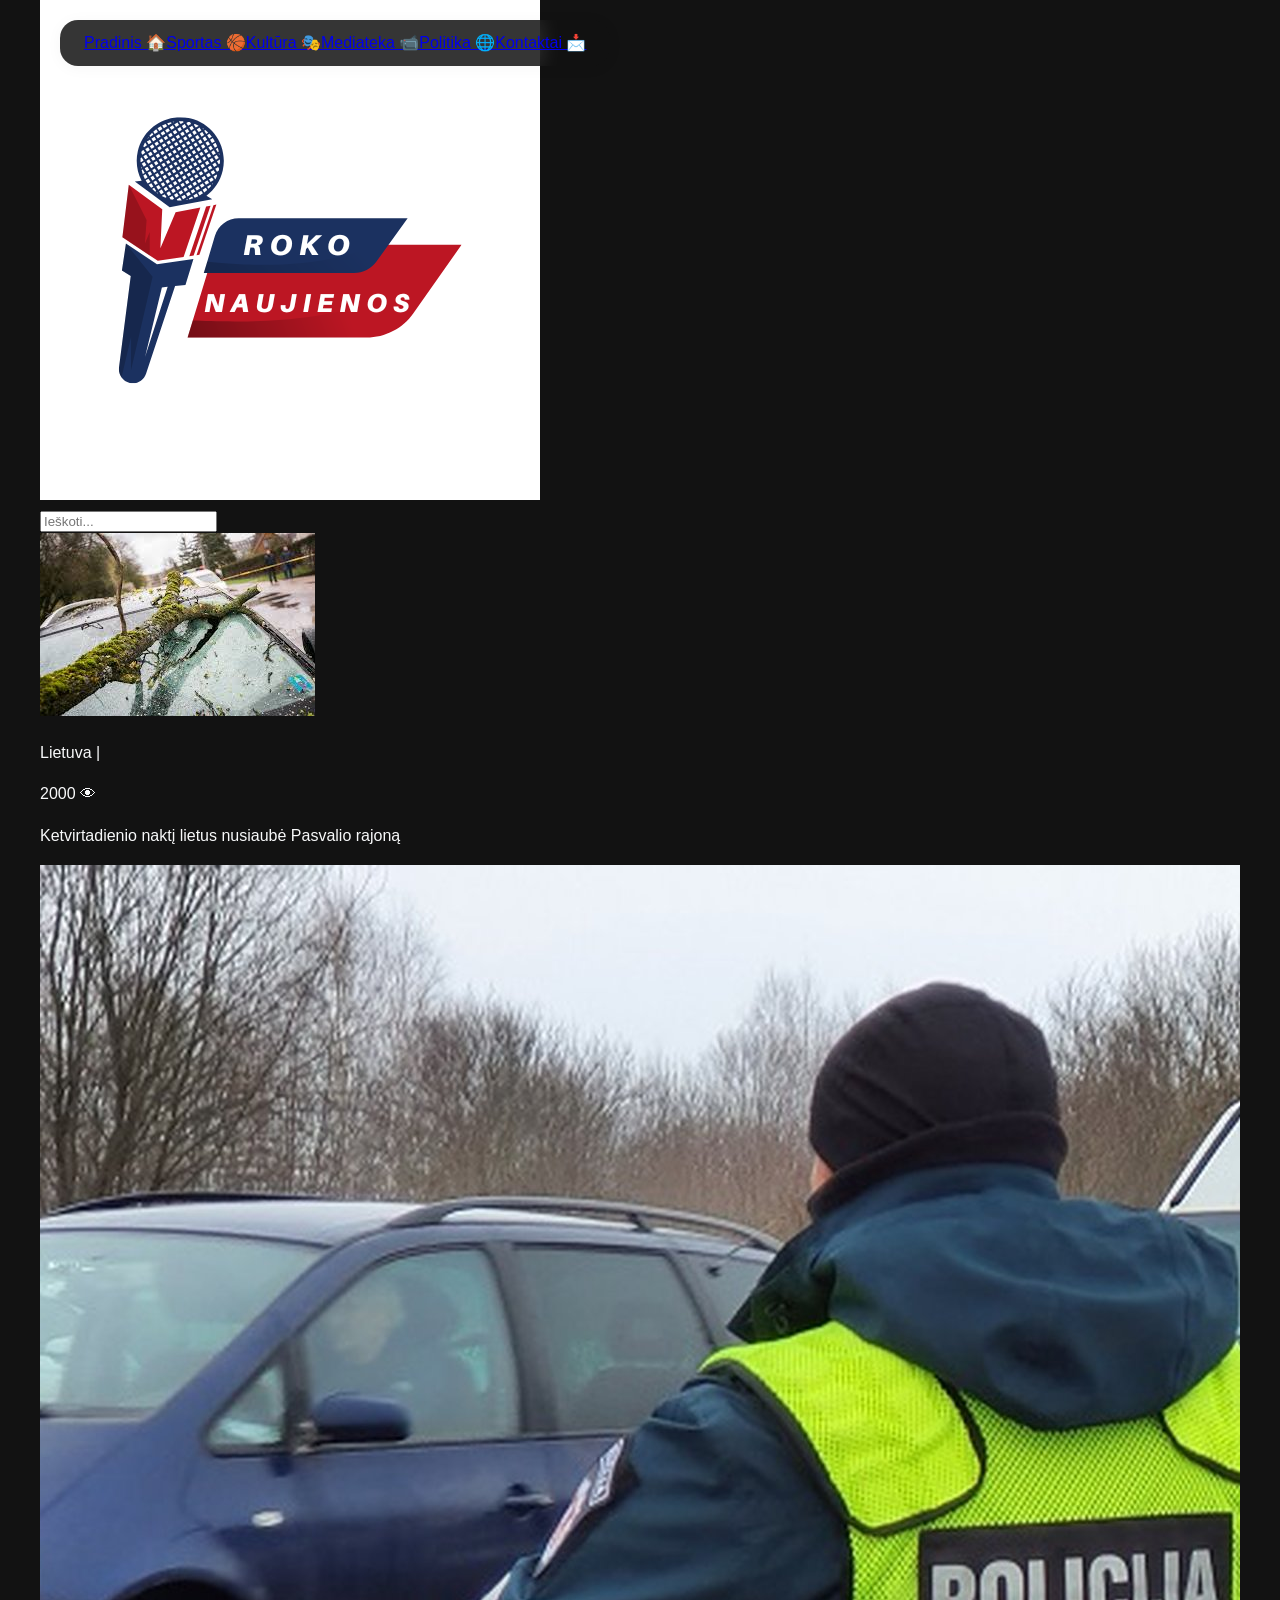
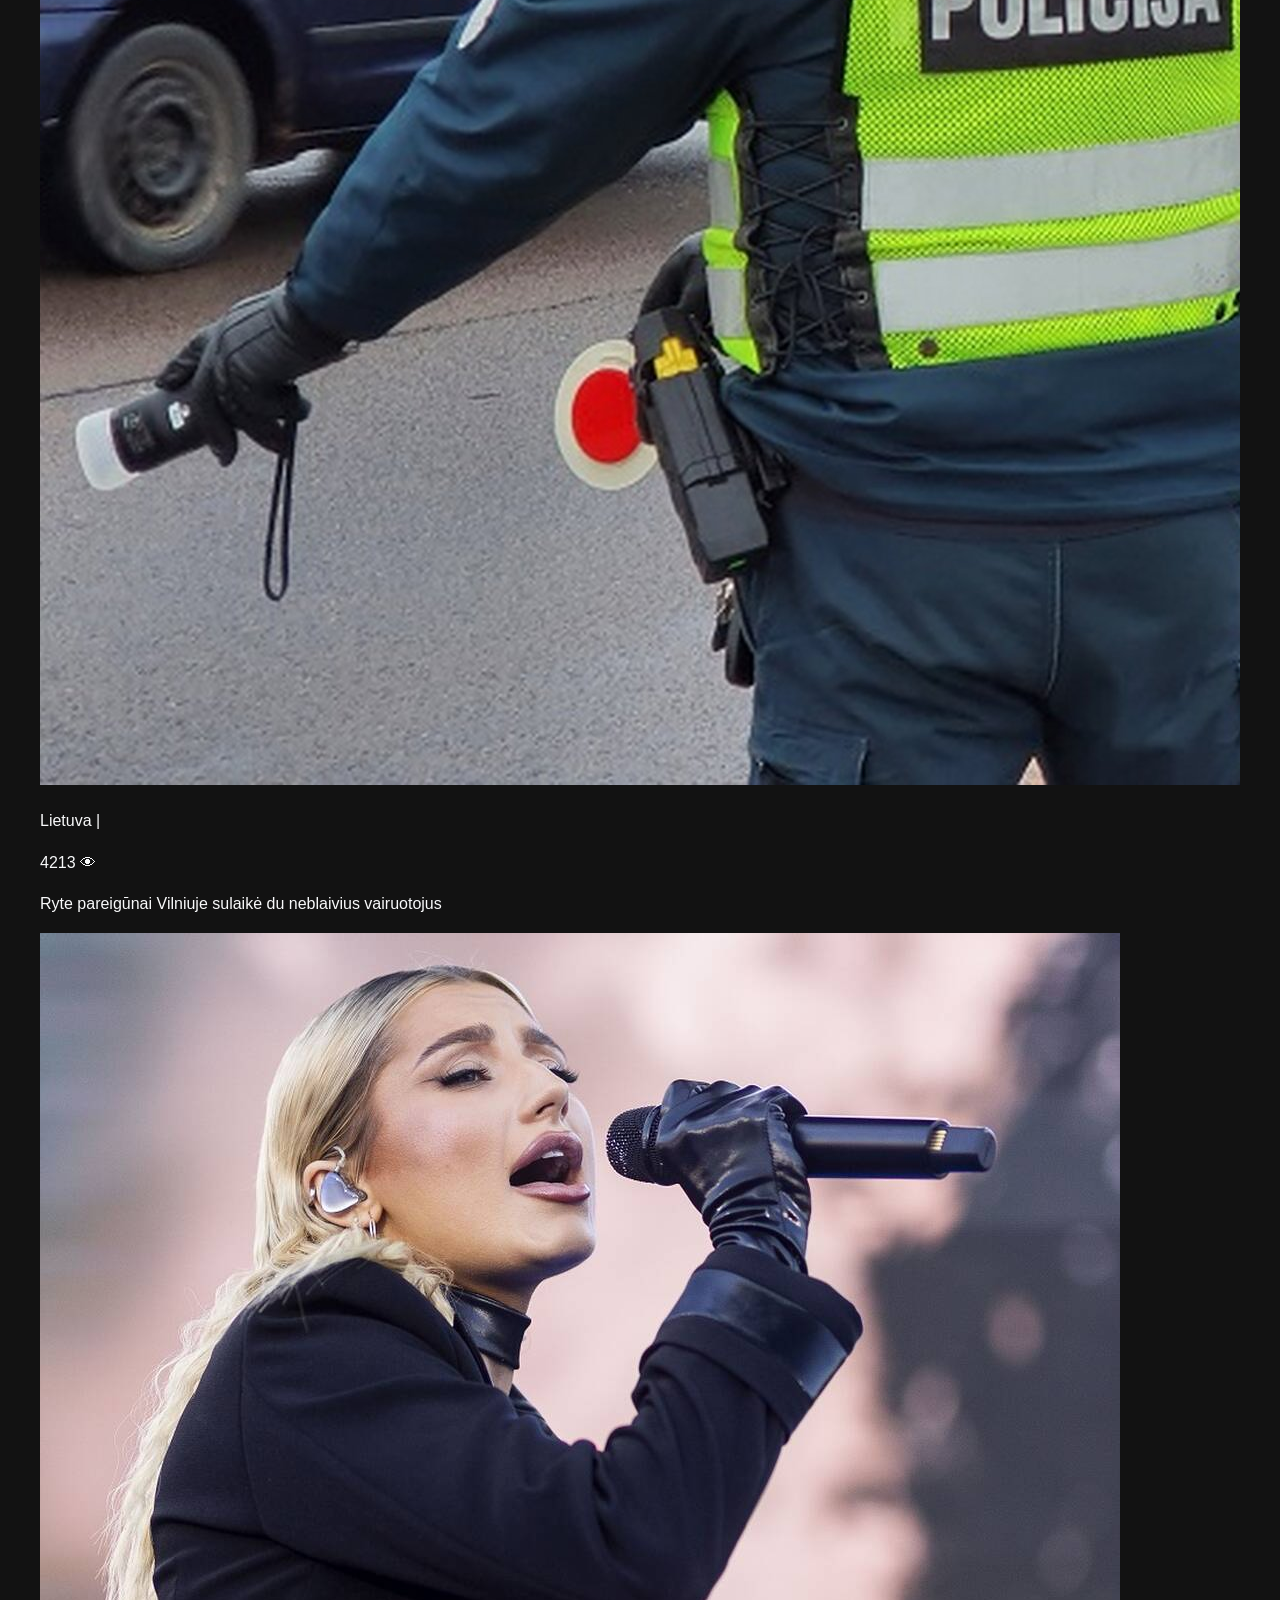
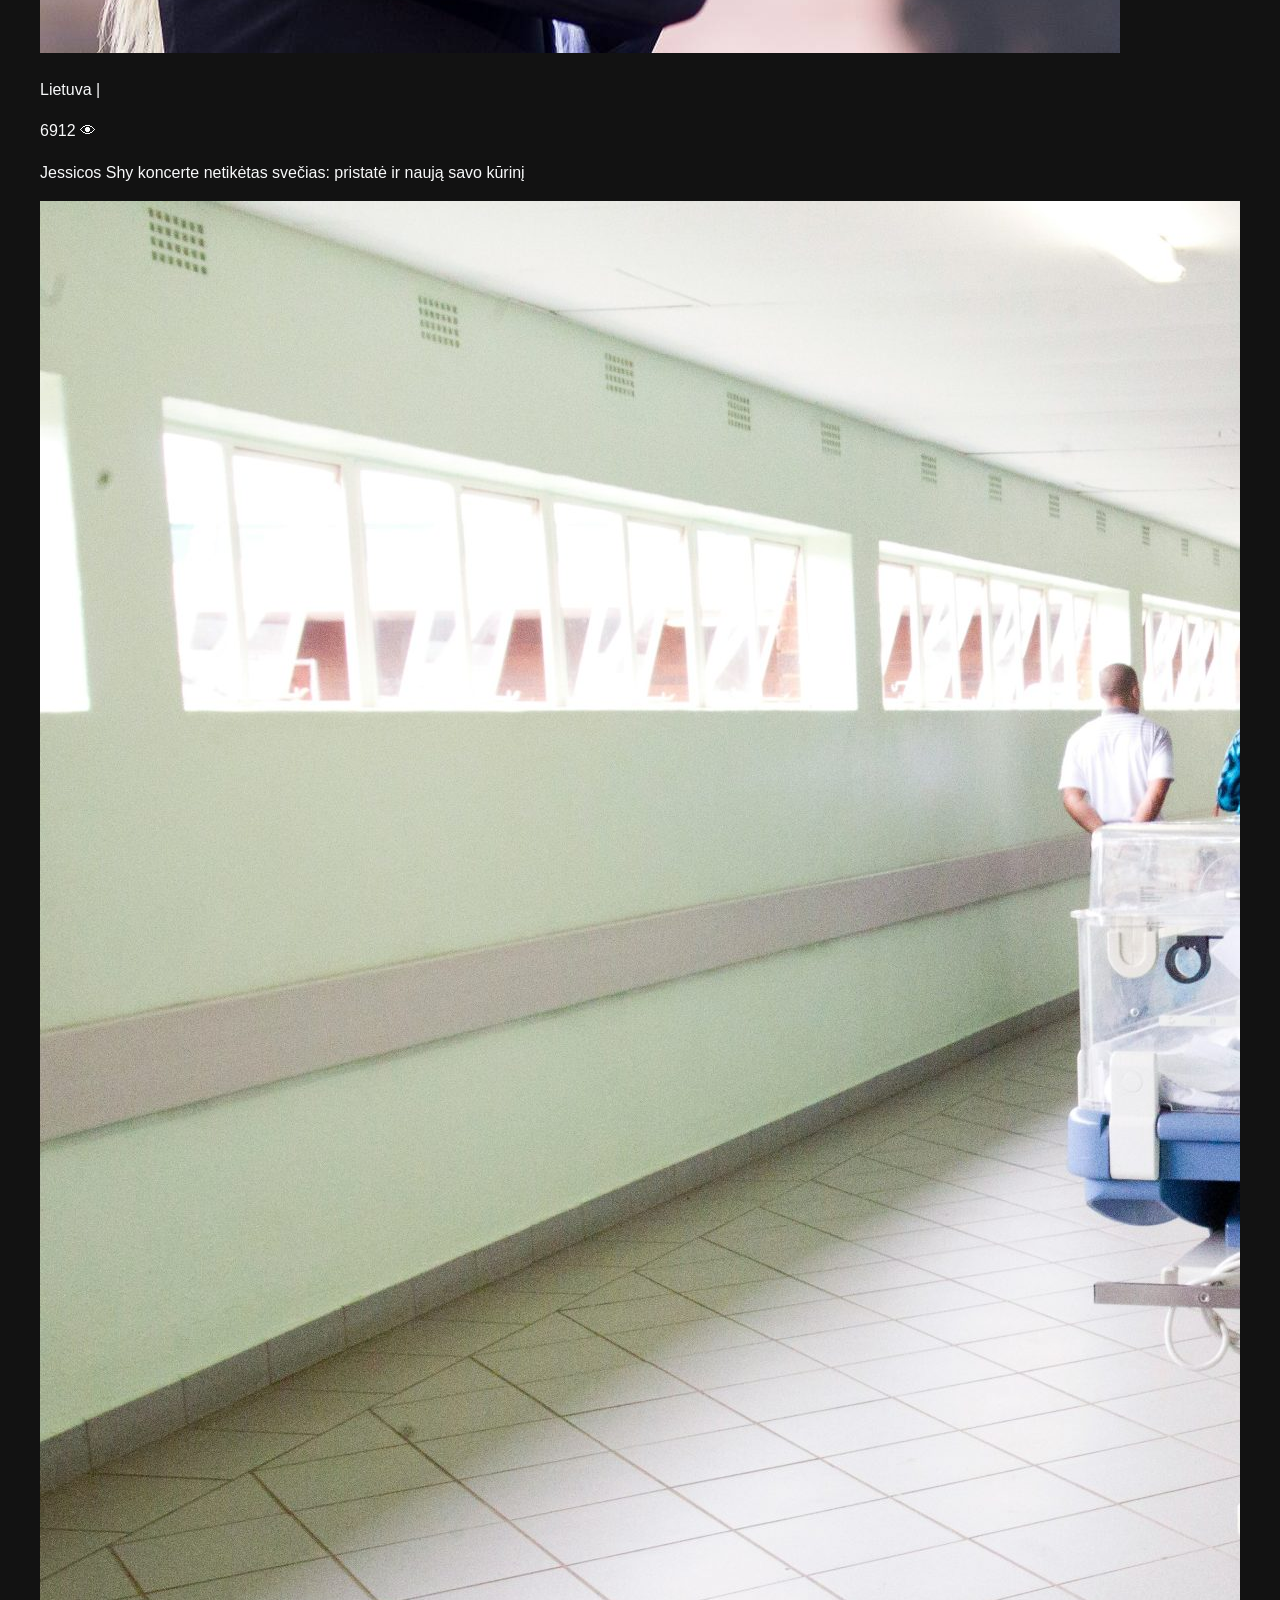
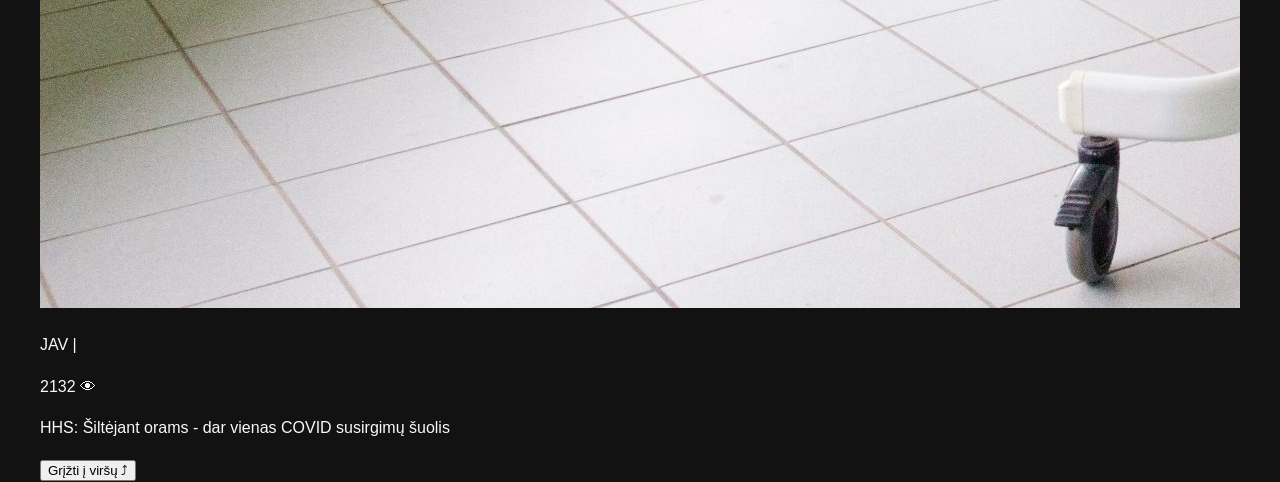
<file: Sportas.html>
<!DOCTYPE html>
<html lang="en">
<head>
    <meta charset="utf-8">
    <meta name="viewport" content="width=device-width, initial-scale=1.0, maximum-scale=1.0, user-scalable=no">
    <meta name="description" content="">
    <meta name="keywords" content="">
    <meta name="author" content="">
    <link rel="stylesheet" href="style.css">
    <title>Roko naujienos</title>
    <script src="script.js"></script>
</head>

<body class="container">

    <div class="topnavbar">
        <div class="logo-container">
            <a href="index.html">
                <img class="logo" src="6.png" alt="Roko naujienos logotipas">
            </a>
        </div>
        <nav class="navukai">
            <a href="index.html">Pradinis &#x1F3E0;</a>
            <a class="active" href="Sportas.html">Sportas &#127936;</a>
            <a href="Kultura.html">Kultūra &#x1F3AD;</a>
            <a href="Mediateka.html">Mediateka &#x1F4F9;</a>
            <a href="Politika.html">Politika &#x1F310;</a>
            <a href="Kontaktai.html">Kontaktai &#x1F4E9;</a>
        </nav>
        <div class="search-container">
            <input type="text" id="search-input" placeholder="Ieškoti..." onkeyup="searchNews()">
        </div>
    </div>

    <!-- Gridai -->
    <div class="zinios-lietus">
        <div class="column">
            <img class="zinios-lietus1" src="download.jpg" onclick="location.href='lietus.html'" alt="Lietus Pasvalyje">
            <p class="ziniu-prierasas">Lietuva |</p>
            <p class="ziniu-perziuros">2000 &#128065;</p>
            <p class="ziniu-tekstas" onclick="location.href='lietus.html'">
                Ketvirtadienio naktį lietus nusiaubė Pasvalio rajoną
            </p>
        </div>
    </div>

    <div class="zinios-policija">
        <div class="column">
            <img class="zinios-policija1" src="1.jpg" alt="Policija sulaikė vairuotojus">
            <p class="ziniu-prierasas">Lietuva |</p>
            <p class="ziniu-perziuros">4213 &#128065;</p>
            <p class="ziniu-tekstas">Ryte pareigūnai Vilniuje sulaikė du neblaivius vairuotojus</p>
        </div>
    </div>

    <div class="zinios-koncertas">
        <div class="column">
            <img class="zinios-koncertas1" src="4.jpg" alt="Jessica Shy koncerte">
            <p class="ziniu-prierasas">Lietuva |</p>
            <p class="ziniu-perziuros">6912 &#128065;</p>
            <p class="ziniu-tekstas">Jessicos Shy koncerte netikėtas svečias: pristatė ir naują savo kūrinį</p>
        </div>
    </div>

    <div class="zinios-medicina">
        <div class="column">
            <img class="zinios-medicina1" src="5.jpg" alt="COVID situacija JAV">
            <p class="ziniu-prierasas">JAV |</p>
            <p class="ziniu-perziuros">2132 &#128065;</p>
            <p class="ziniu-tekstas">HHS: Šiltėjant orams - dar vienas COVID susirgimų šuolis</p>
        </div>
    </div>
    
    <button onclick="scrollToTop()" id="topBtn" class="scroll-top-btn">
        Grįžti į viršų &#10548;
    </button>

</body>
</html>
</file>
<file: apie.css>
* {
    box-sizing: border-box;
  }
  
  /* Style inputs */
  input[type=text], select, textarea {
    width: 100%;
    padding: 12px;
    border: 1px solid #04AA6D;
    margin-top: 6px;
    margin-bottom: 16px;
    resize: vertical;
  }
  
  input[type=submit] {
    background-color: #04AA6D;
    color: white;
    padding: 12px 20px;
    border: none;
    cursor: pointer;
  }
  
  input[type=submit]:hover {
    background-color: #45a049;
  }
  
  
  .container {
    border-radius: 1px;
    background-color: #f2f2f2;
    padding: 1px;
  }
  
  
  .column {
    float: left;
    width: 50%;
    margin-top: 6px;
    padding: 20px;
  }
  
  .row:after {
    content: "";
    display: table;
    clear: both;
  }
  
  @media screen and (max-width: 600px) {
    .column, input[type=submit] {
      width: 100%;
      margin-top: 0;
    }
  }
</file>
<file: style.css>
:root {
    --primary-color: #007BFF;
    --secondary-color: #6c757d;
    --background-color: #121212;
    --card-bg-color: #1e1e1e;
    --text-color: #f8f9fa;
    --text-secondary: #adb5bd;
    --border-color: #2d2d2d;
    --navbar-bg: rgba(18, 18, 18, 0.85);
    --transition: all 0.3s ease;
}

/* sviesi tema */
body.light-theme {
    --background-color: #f8f9fa;
    --card-bg-color: #ffffff;
    --text-color: #212529;
    --text-secondary: #6c757d;
    --border-color: #dee2e6;
    --navbar-bg: rgba(255, 255, 255, 0.85);
}

.page-loader {
    position: fixed;
    top: 0;
    left: 0;
    width: 100%;
    height: 100%;
    background-color: var(--background-color);
    display: flex;
    justify-content: center;
    align-items: center;
    z-index: 9999;
    animation: fadeOut 1s ease-in-out 2.5s forwards;
}

.loader-content {
    display: flex;
    flex-direction: column;
    align-items: center;
    justify-content: center;
}

.loader-circle {
    width: 80px;
    height: 80px;
    border: 4px solid var(--border-color);
    border-top: 4px solid var(--primary-color);
    border-radius: 50%;
    animation: spin 1s linear infinite;
}

.loader-text {
    margin-top: 20px;
    font-size: 1.5rem;
    font-weight: 700;
    color: var(--text-color);
    letter-spacing: 1px;
}

.loader-text .dot {
    display: inline-block;
    animation: dotAnimation 1.5s infinite;
}

.loader-text .dot:nth-child(2) {
    animation-delay: 0.5s;
}

.loader-text .dot:nth-child(3) {
    animation-delay: 1s;
}

@keyframes dotAnimation {
    0%, 20% { opacity: 0; }
    50% { opacity: 1; }
    100% { opacity: 0; }
}

@keyframes spin {
    0% { transform: rotate(0deg); }
    100% { transform: rotate(360deg); }
}

@keyframes fadeOut {
    0% { opacity: 1; }
    100% { opacity: 0; visibility: hidden; }
}


body > *:not(.page-loader):not(#particles-js) {
    position: relative;
    z-index: 2;
    opacity: 0;
    animation: fadeIn 1s ease-in-out 2.5s forwards;
}

html, body {
    overflow-x: hidden;
    scroll-behavior: smooth;
}

body {
    margin: 0;
    font-family: 'Segoe UI', Tahoma, Geneva, Verdana, sans-serif;
    background-color: var(--background-color);
    color: var(--text-color);
    line-height: 1.6;
}


nav {
    position: fixed;
    top: 20px;
    left: 20px;
    right: auto;
    margin: 0;
    z-index: 1000;
    background-color: var(--navbar-bg);
    padding: 10px 24px;
    border-radius: 18px;
    backdrop-filter: blur(10px);
    width: auto;
    min-width: 340px;
    max-width: 90vw;
    display: flex;
    justify-content: space-between;
    align-items: center;
    box-shadow: 0 2px 16px 0 rgba(0,0,0,0.04);
}

nav ul {
    list-style: none;
    padding: 0;
    margin: 0;
    display: flex;
    gap: 20px;
    align-items: center;
}

nav ul li a {
    text-decoration: none;
    color: var(--text-color);
    font-size: 1rem;
    font-weight: 500;
    padding: 8px 12px;
    border-radius: 4px;
    transition: var(--transition);
}

nav ul li a:hover {
    color: var(--primary-color);
    background-color: rgba(255, 255, 255, 0.1);
}

#theme-toggle {
    background: none;
    border: none;
    color: var(--text-color);
    font-size: 1.2rem;
    cursor: pointer;
    padding: 5px;
    transition: var(--transition);
}

#theme-toggle:hover {
    color: var(--primary-color);
    transform: rotate(15deg);
}

.footer-info {
    margin-top: 40px;
    text-align: right;
    color: var(--text-secondary);
    font-size: 0.9rem;
}

#clock {
    font-family: monospace;
    font-size: 1.2rem;
    color: var(--text-color);
    background: none;
    margin: 0 0 0 24px;
    pointer-events: none;
    min-width: 70px;
    text-align: right;
}

.copyright {
    font-size: 0.8rem;
}

.section {
    position: relative;
    z-index: 2;
    min-height: 100vh;
    display: flex;
    align-items: center;
    justify-content: center;
    padding: 80px 20px;
}

.container {
    max-width: 1200px;
    width: 100%;
    margin: 0 auto;
}


#home {
    text-align: center;
}

h1 {
    font-size: 4rem;
    margin: 0;
    font-weight: 700;
    background: linear-gradient(45deg, var(--primary-color), #00c6ff);
    -webkit-background-clip: text;
    background-clip: text;
    color: transparent;
    animation: fadeIn 1.5s ease-in-out;
}

h2 {
    font-size: 1.5rem;
    margin: 20px 0 40px;
    color: var(--text-secondary);
    font-weight: 400;
}

.scroll-indicator {
    margin-top: 40px;
    animation: bounce 2s infinite;
}

.scroll-indicator a {
    display: inline-block;
    cursor: pointer;
    color: var(--text-secondary);
    transition: var(--transition);
}

.scroll-indicator a:hover {
    color: var(--primary-color);
}

.scroll-indicator i {
    font-size: 2rem;
}

.section-title {
    font-size: 2.5rem;
    margin-bottom: 40px;
    text-align: center;
    position: relative;
    padding-bottom: 15px;
}

.section-title::after {
    content: '';
    position: absolute;
    bottom: 0;
    left: 50%;
    transform: translateX(-50%);
    width: 80px;
    height: 3px;
    background-color: var(--primary-color);
}


.projects-grid {
    display: grid;
    grid-template-columns: 1fr;
    gap: 60px;
    max-width: 900px;
    margin: 0 auto;
}

.project-card {
    background-color: var(--card-bg-color);
    border-radius: 12px;
    overflow: hidden;
    box-shadow: 0 15px 30px rgba(0, 0, 0, 0.3);
    transition: var(--transition);
    display: flex;
    flex-direction: column;
}

.project-card:hover {
    transform: translateY(-10px);
    box-shadow: 0 20px 40px rgba(0, 0, 0, 0.4);
}

.project-card h3 {
    font-size: 2rem;
    margin: 30px 30px 15px;
    color: var(--primary-color);
}

.project-card p {
    margin: 0 30px 30px;
    color: var(--text-secondary);
    font-size: 1.1rem;
    line-height: 1.6;
}

.project-media {
    width: 100%;
    height: 400px;
    background: #181818;
    display: flex;
    align-items: center;
    justify-content: center;
    order: -1;
}

.project-media img,
.project-media video {
    width: 100%;
    height: 100%;
    object-fit: contain;
    background: #181818;
}

.project-card:hover .project-media img {
    transform: scale(1.05);
}


.about-content {
    display: grid;
    grid-template-columns: 1fr 1fr;
    gap: 40px;
    align-items: start;
}

.about-text p {
    margin-bottom: 20px;
    color: var(--text-secondary);
}

.skills h3 {
    font-size: 1.5rem;
    margin-bottom: 20px;
    color: var(--primary-color);
}

.skills ul {
    list-style: none;
    padding: 0;
    display: grid;
    grid-template-columns: repeat(auto-fill, minmax(150px, 1fr));
    gap: 15px;
}

.skills li {
    background-color: var(--card-bg-color);
    padding: 10px 15px;
    border-radius: 4px;
    text-align: center;
    border: 1px solid var(--border-color);
    transition: var(--transition);
}

.skills li:hover {
    border-color: var(--primary-color);
    color: var(--primary-color);
}


.social-links {
    display: flex;
    justify-content: center;
    gap: 30px;
    margin-top: 40px;
}

.social-icon {
    display: flex;
    align-items: center;
    justify-content: center;
    width: 60px;
    height: 60px;
    border-radius: 50%;
    background-color: var(--card-bg-color);
    color: var(--text-color);
    font-size: 1.5rem;
    transition: var(--transition);
    border: 1px solid var(--border-color);
}

.social-icon:hover {
    background-color: var(--primary-color);
    color: white;
    transform: translateY(-5px);
}


@keyframes fadeIn {
    from {
        opacity: 0;
        transform: translateY(20px);
    }
    to {
        opacity: 1;
        transform: translateY(0);
    }
}

@keyframes bounce {
    0%, 20%, 50%, 80%, 100% {
        transform: translateY(0);
    }
    40% {
        transform: translateY(-20px);
    }
    60% {
        transform: translateY(-10px);
    }
}


@media (max-width: 768px) {
    h1 {
        font-size: 3rem;
    }
    
    .about-content {
        grid-template-columns: 1fr;
    }
    
    .project-media {
        height: 300px;
    }
    
    nav {
        position: fixed;
        top: 0;
        left: 0;
        right: 0;
        margin: 0;
        padding: 8px 8px 8px 8px;
        border-radius: 0 0 18px 18px;
        width: 100vw;
        min-width: 0;
        max-width: 100vw;
        display: flex;
        align-items: center;
        justify-content: space-between;
        flex-direction: row;
        gap: 0;
    }
    
    nav ul {
        display: flex;
        flex-direction: row;
        gap: 8px;
        margin: 0;
        padding: 0;
    }
    nav ul li {
        width: auto;
    }
    nav ul li a {
        padding: 6px 8px;
        font-size: 0.95rem;
        display: block;
    }
    #clock {
        margin-left: 8px;
        font-size: 1rem;
        min-width: 60px;
        text-align: right;
        position: static;
        color: var(--text-color);
    }
    #theme-toggle {
        margin-left: 8px;
    }
    .skills ul {
        grid-template-columns: repeat(2, 1fr);
        gap: 10px;
    }

    .skills li {
        padding: 8px;
        font-size: 0.9rem;
        text-align: center;
    }
}

#particles-js {
    position: fixed;
    width: 100%;
    height: 100%;
    top: 0;
    left: 0;
    z-index: 1;
    background-color: var(--background-color);
}
</file>
